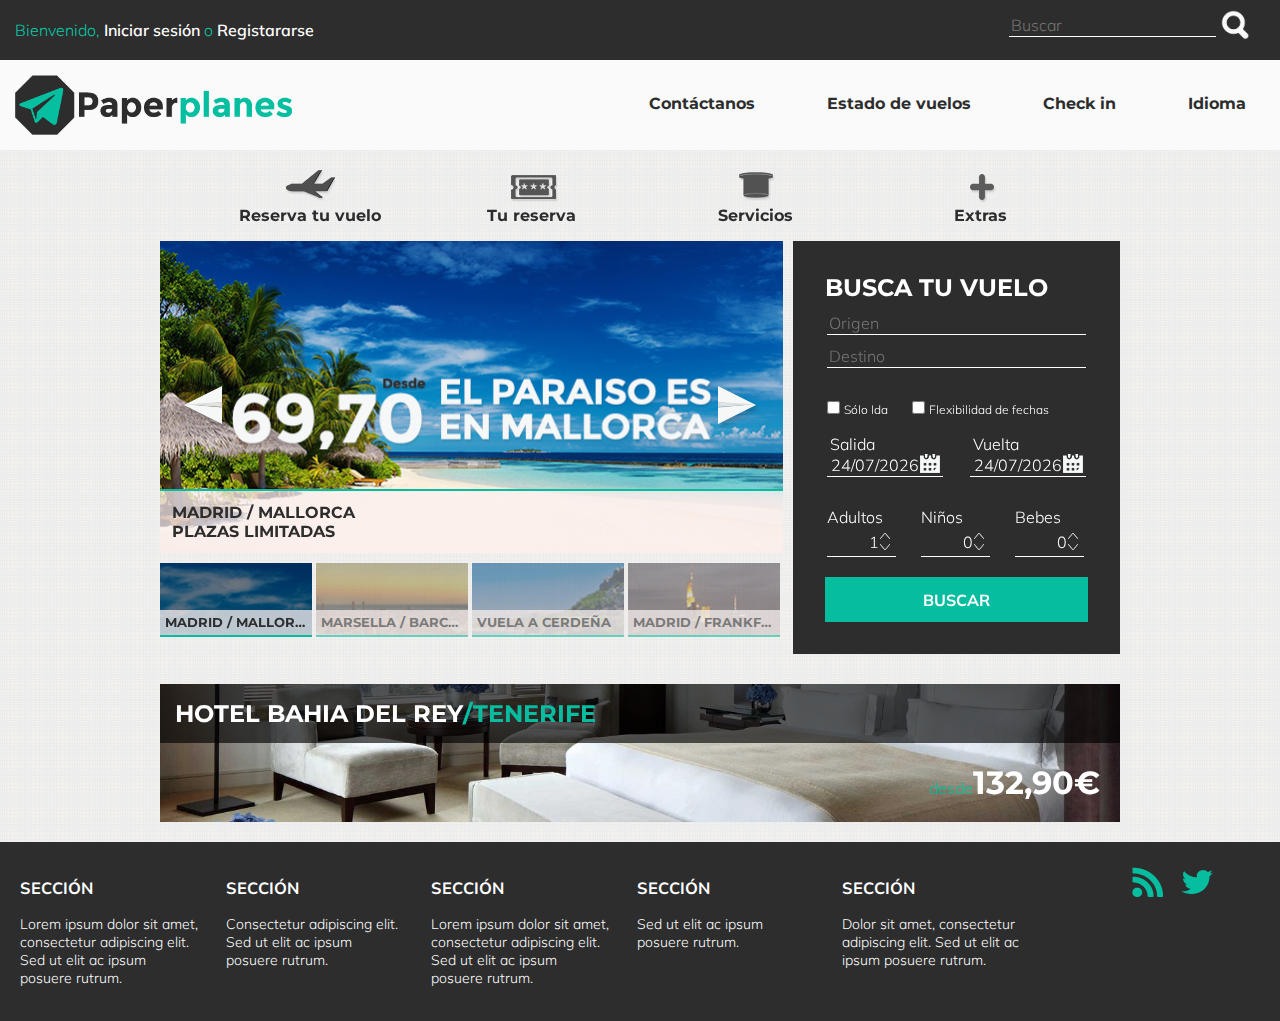
<file: index2.html>
<!DOCTYPE html>
<html>
	<head>
		<title>Ejercicio Wireframes</title>
		<meta charset="utf-8">
		<meta name="viewport" content="width=device-width, initial-scale=1.0, minimum-scale=1.0, maximum-scale=1.0, user-scalable=no">
		<link rel="stylesheet" href="css/slidebars.min.css">
		<link rel="stylesheet" href="css/pgwslider.min.css">
		<link rel="stylesheet" href="css/jquery-ui.min.css">
		<link rel="stylesheet" type="text/css" href="css/estilos.css">
		<link rel="stylesheet" type="text/css" href="css/normalize.css">
		<link href='http://fonts.googleapis.com/css?family=Montserrat:400,700' rel='stylesheet' type='text/css'>
		<link href='http://fonts.googleapis.com/css?family=Muli:300,400,300italic,400italic' rel='stylesheet' type='text/css'>
	</head>
	<body>
		<div>
			<div class="top-bar">
				<div class="login_registro">
					<a class="login_registro_trigger" style="display: none;"></a>
					<p>Bienvenido, <a href="#">Iniciar sesión</a> o <a href="#">Registararse</a></p>
				</div>
				<form class="buscador">
					<label style="display:none">Buscar</label>
					<input type="search" placeholder="Buscar">
					<input class="button" type="submit">
				</form>
			</div>
			<div class="nav-bar1">
				<h1>Logo</h1>
				<a class="sb-toggle-right"></a>
				<div id="menu" class="sb-slidebar sb-right sb-style-push">
					<ul class="menu-navbar1">
						<li>
							<a href="#">Contáctanos</a>
						</li>
						<li>
							<a href="#">Estado de vuelos</a>
						</li>
						<li>
							<a href="#">Check in</a>
						</li>
						<li>
							<a href="#">Idioma</a>
						</li>
					</ul>
					<ul class="nav-bar2-mobile" style="display: none;">
					<li>
						<a href="#">
							Reserva tu vuelo
						</a>
					</li>
					<li>
						<a href="#">
							Tu reserva
						</a>
					</li>
					<li>
						<a href="#">
							Servicios
						</a>
					</li>
					<li>
						<a href="#">
							Extras
						</a>
					</li>
				</ul>

				</div>
			</div>
			<div class="wrapper" id="sb-site">
				<ul class="nav-bar2">
					<li>
						<a href="#">
							<i class="ico-rtv"></i>
							Reserva tu vuelo
						</a>
					</li>
					<li>
						<a href="#">
							<i class="ico-reserva"></i>
							Tu reserva
						</a>
					</li>
					<li>
						<a href="#">
							<i class="ico-servicios"></i>
							Servicios
						</a>
					</li>
					<li>
						<a href="#">
							<i class="ico-extras"></i>
							Extras
						</a>
					</li>
				</ul>
				<section class="ofertas">
					<ul class="slider pgwSlider">
						<li><img src="imagenes/slider/mallorca_sm.jpg" alt="Madrid / Mallorca" data-description="Plazas limitadas" data-large-src="imagenes/slider/mallorca_lg.jpg"></li>
						</li>
						<li><img src="imagenes/slider/barcelona_sm.jpg" alt="Marsella / Barcelona" data-description="Plazas limitadas" data-large-src="imagenes/slider/barcelona_lg.jpg"></li>
						</li>
						<li><img src="imagenes/slider/cerdeña_sm.jpg" alt="Vuela a Cerdeña" data-description="Ofertas en hoteles" data-large-src="imagenes/slider/cerdeña_lg.jpg"></li>
						</li>
						<li><img src="imagenes/slider/frankfurt_sm.jpg" alt="Madrid / Frankfurt" data-description="Plazas limitadas" data-large-src="imagenes/slider/frankfurt_lg.jpg"></li>
						</li>
					</ul>
				</section>
				<section class="buscar">
					<h2>Busca tu vuelo</h2>
					<form class="buscador-vuelos" form action="" method="post" enctype="multipart/form-data">
						<fieldset class="origen-destino">
							<div class="origen">
								<label for="origen">Orígen</label>
								<input type="textarea" name="origen" placeholder="Origen">
							</div>
							<div class="destino">
								<label for="destino">Destino</label>
								<input type="textarea" name="destino" placeholder="Destino">
							</div>
						</fieldset>
						<br>
						<fieldset class="flex-fechas">
							<input type="checkbox" id="solo-ida" name="solo_ida" value="solo-ida">
				            <label for="solo-ida"><span>Sólo Ida</span></label>
				            <input type="checkbox" id="flexibilidad" name="flexibilidad de fechas" value="flexibilidad">
				            <label for="flexibilidad"><span>Flexibilidad de fechas</span></label>
						</fieldset>
						<fieldset class="fechas">
							<div class="salida">
				                <label for="salida">Salida</label>
				                <input id="salida" type="text" name="salida">
				            </div>
				            <div class="vuelta">
				                <label for="vuelta">Vuelta</label>
				                <input id="vuelta" type="text" name="vuelta">
				            </div>
						</fieldset>
						<br>
						<fieldset class="n_pasajeros">
							<div class="adultos">
								<label for="n_adultos">Adultos</label>
								<select name="n_adultos">
									<option value="0">0</option>
									<option value="1" selected>1</option>
									<option value="2">2</option>
									<option value="3">3</option>
									<option value="4">4</option>
									<option value="mas">más...</option>
								</select>
							</div>
							<div class="ninos">
								<label for="n_niños">Niños</label>
								<select name="n_niños">
									<option value="0" selected>0</option>
									<option value="1">1</option>
									<option value="2">2</option>
									<option value="3">3</option>
									<option value="4">4</option>
									<option value="mas">más...</option>
								</select>
							</div>
							<div class="bebes">
								<label for="n_bebes">Bebes</label>	
								<select name="bebes">
									<option value="0" selected>0</option>
									<option value="1">1</option>
									<option value="2">2</option>
									<option value="3">3</option>
									<option value="4">4</option>
									<option value="mas">más...</option>
								</select>
							</div>
						</fieldset>
						<br>
						<input class="button-default" type="submit" value="Buscar">
					</form>
				</section>
				<div class="banner">
					<div class="oferta">	
						<h2>Hotel Bahia del Rey<span>/Tenerife</span></h2>
						<p>desde<span>132,90€</span></p>
					</div>
					<div class="cta-oferta hidden">
						<button class="button-default">Descubre el vip club</button>
						<p>Consigue los mejores precios en VUELO + HOTEL</p>
					</div>

				</div>
			</div>
			<footer>
				<ul>
					<li>
						<h3>Sección</h3>
						<p>Lorem ipsum dolor sit amet, consectetur adipiscing elit. Sed ut elit ac ipsum posuere rutrum.</p>
					</li>
					<li>
						<h3>Sección</h3>
						<p>Consectetur adipiscing elit. Sed ut elit ac ipsum posuere rutrum.</p>
					</li>
					<li>
						<h3>Sección</h3>
						<p>Lorem ipsum dolor sit amet, consectetur adipiscing elit. Sed ut elit ac ipsum posuere rutrum.</p>
					</li>
					<li>
						<h3>Sección</h3>
						<p>Sed ut elit ac ipsum posuere rutrum.</p>
					</li>
					<li>
						<h3>Sección</h3>
						<p>Dolor sit amet, consectetur adipiscing elit. Sed ut elit ac ipsum posuere rutrum.</p>
					</li>
					<li class="redes">
						<a class="ico-twitter" href="#"></a>
						<a class="ico-rss" href="#"></a>
					</li>
				</ul>
			</footer>
		</div>
	<script src="http://ajax.googleapis.com/ajax/libs/jquery/1.10.2/jquery.min.js"></script>
	<script>
	  (function($) {
	    $(document).ready(function() {
	      $.slidebars();
	    });
	  }) (jQuery);
	</script>
	<script src="js/Slidebars-0.10.2/slidebars.min.js"></script>
	<script src="js/PgwSlider-master/pgwslider.min.js"></script>
	<script src="js/jquery-ui-1.11.2/jquery-ui.min.js"></script>
	<script src="js/functions.js"></script>
	</body>
</html>
</file>
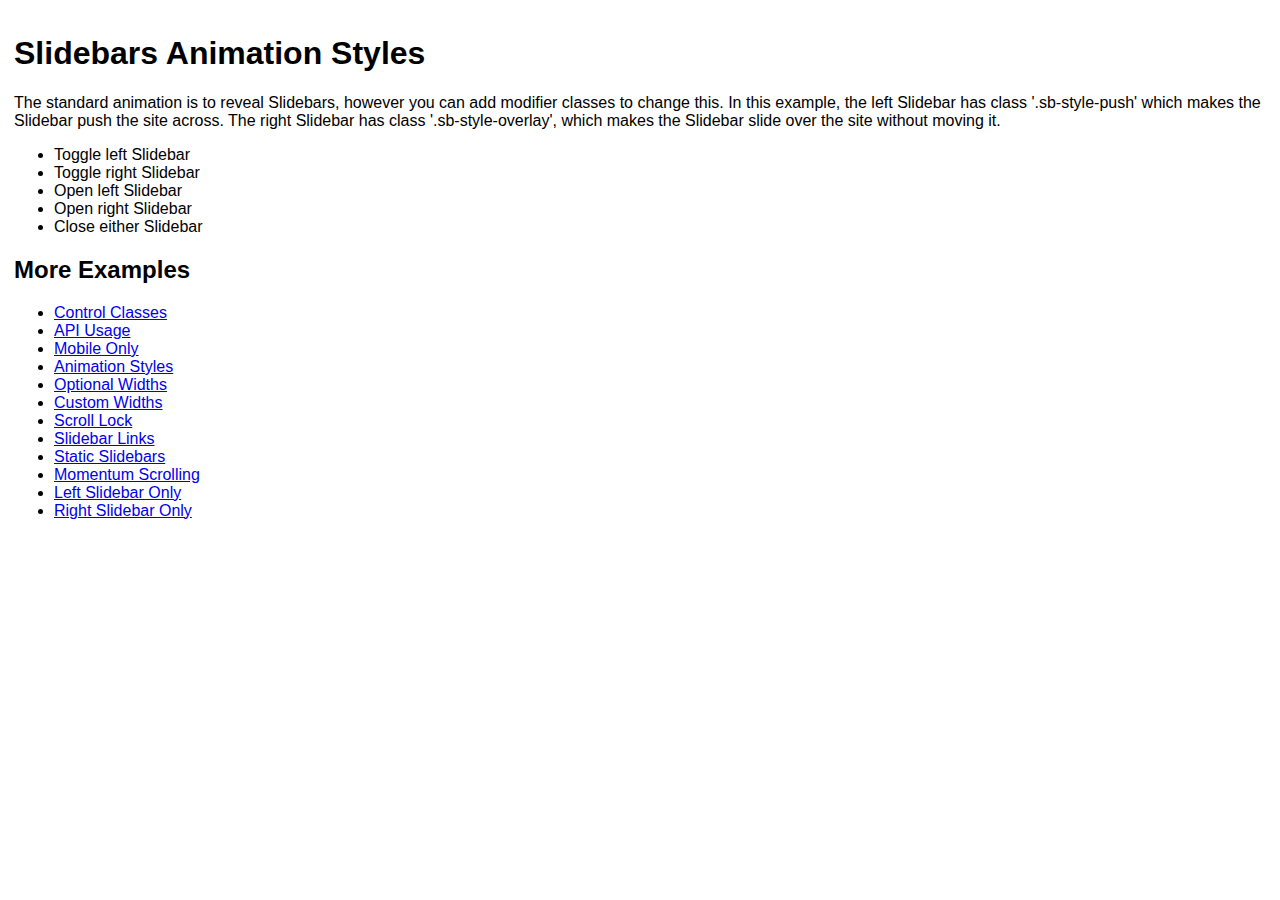
<file: js/Slidebars-0.10.2/examples/animation-styles.html>
<!doctype html>
<html>
	<head>
		<title>Slidebars Animation Styles</title>
		<meta name="viewport" content="width=device-width, initial-scale=1.0, minimum-scale=1.0, maximum-scale=1.0, user-scalable=no">
		
		<!-- Slidebars CSS -->
		<link rel="stylesheet" href="slidebars/slidebars.css">
		
		<!-- Example Styles -->
		<link rel="stylesheet" href="example-styles.css">
	</head>
	
	<body>	
		<div id="sb-site">
			<h1>Slidebars Animation Styles</h1>
			<p>The standard animation is to reveal Slidebars, however you can add modifier classes to change this. In this example, the left Slidebar has class '.sb-style-push' which makes the Slidebar push the site across. The right Slidebar has class '.sb-style-overlay', which makes the Slidebar slide over the site without moving it.</p>
			<ul>
				<li class="sb-toggle-left">Toggle left Slidebar</li>
				<li class="sb-toggle-right">Toggle right Slidebar</li>
				<li class="sb-open-left">Open left Slidebar</li>
				<li class="sb-open-right">Open right Slidebar</li>
				<li class="sb-close">Close either Slidebar</li>
			</ul>
			
			<h2>More Examples</h2>
			<ul>
				<li><a href="control-classes.html">Control Classes</a></li>
				<li><a href="api-usage.html">API Usage</a></li>
				<li><a href="mobile-only.html">Mobile Only</a></li>
				<li><a href="animation-styles.html">Animation Styles</a></li>
				<li><a href="optional-widths.html">Optional Widths</a></li>
				<li><a href="custom-widths.html">Custom Widths</a></li>
				<li><a href="scroll-lock.html">Scroll Lock</a></li>
				<li><a href="slidebar-links.html">Slidebar Links</a></li>
				<li><a href="static-slidebars.html">Static Slidebars</a></li>
				<li><a href="momentum-scrolling.html">Momentum Scrolling</a></li>
				<li><a href="left-slidebar-only.html">Left Slidebar Only</a></li>
				<li><a href="right-slidebar-only.html">Right Slidebar Only</a></li>
			</ul>
		</div>
		
		<div class="sb-slidebar sb-left sb-style-push">
			<!-- Your left Slidebar content. -->
			<p>Just a line of text to demonstrate the push effect.</p>
		</div>
		
		<div class="sb-slidebar sb-right sb-style-overlay">
			<!-- Your right Slidebar content. -->
			<p>Just a line of text to demonstrate the overlay effect.</p>
		</div>
				
		<!-- jQuery -->
		<script src="http://ajax.googleapis.com/ajax/libs/jquery/1.10.2/jquery.min.js"></script>
		
		<!-- Slidebars -->
		<script src="slidebars/slidebars.js"></script>
		<script>
			(function($) {
				$(document).ready(function() {
					$.slidebars();
				});
			}) (jQuery);
		</script>
	</body>
</html>
</file>
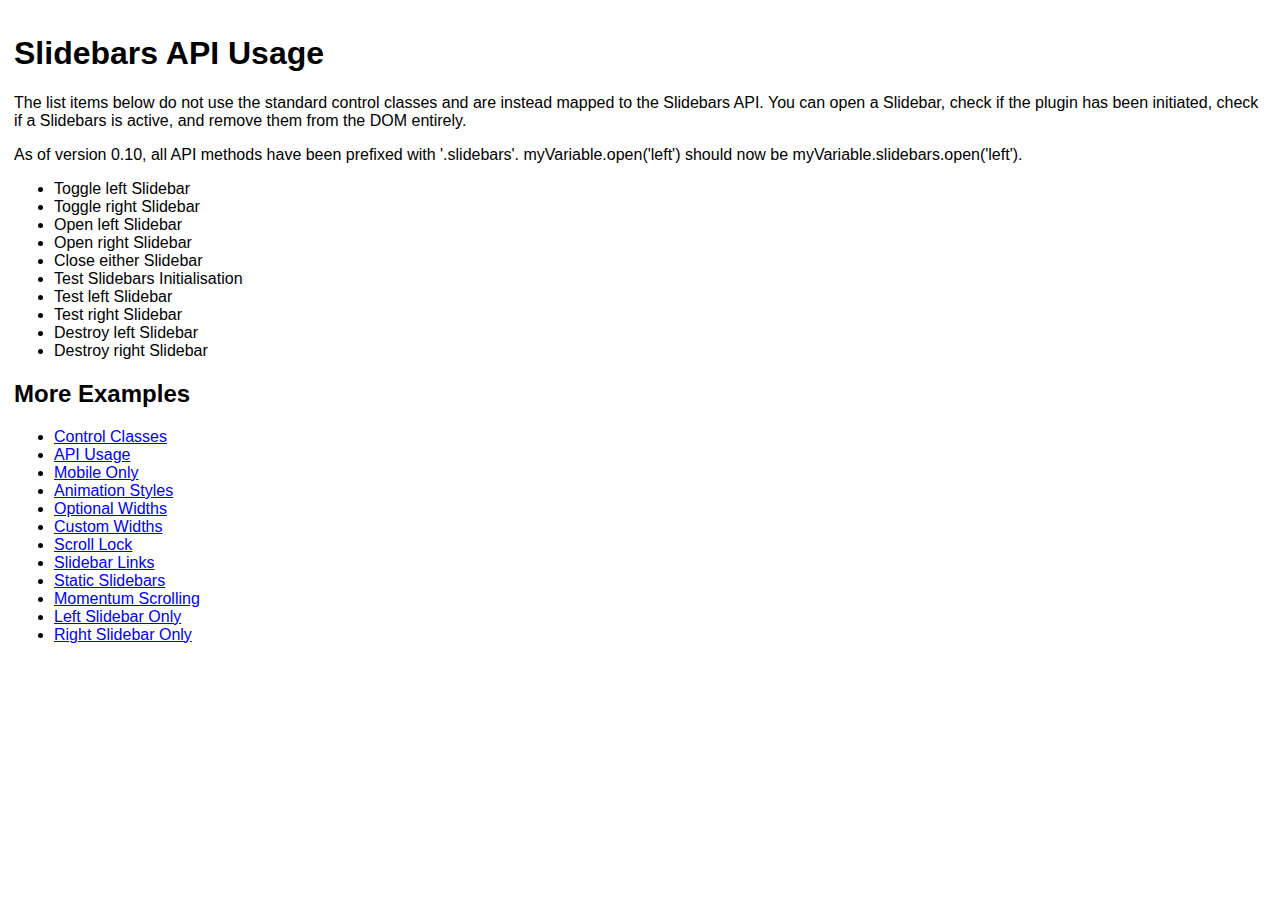
<file: js/Slidebars-0.10.2/examples/api-usage.html>
<!doctype html>
<html>
	<head>
		<title>Slidebars API Usage</title>
		<meta name="viewport" content="width=device-width, initial-scale=1.0, minimum-scale=1.0, maximum-scale=1.0, user-scalable=no">
		
		<!-- Slidebars CSS -->
		<link rel="stylesheet" href="slidebars/slidebars.css">
		
		<!-- Example Styles -->
		<link rel="stylesheet" href="example-styles.css">
	</head>
	
	<body>	
		<div id="sb-site">
			<h1>Slidebars API Usage</h1>
			<p>The list items below do not use the standard control classes and are instead mapped to the Slidebars API. You can open a Slidebar, check if the plugin  has been initiated, check if a Slidebars is active, and remove them from the DOM entirely.</p>
			<p>As of version 0.10, all API methods have been prefixed with '.slidebars'. myVariable.open('left') should now be myVariable.slidebars.open('left').</p>
			<ul>
				<li class="toggle-left">Toggle left Slidebar</li>
				<li class="toggle-right">Toggle right Slidebar</li>
				<li class="open-left">Open left Slidebar</li>
				<li class="open-right">Open right Slidebar</li>
				<li class="close">Close either Slidebar</li>
				<li class="test-slidebars-init">Test Slidebars Initialisation</li>
				<li class="test-left-slidebar">Test left Slidebar</li>
				<li class="test-right-slidebar">Test right Slidebar</li>
				<li class="destroy-left-slidebar">Destroy left Slidebar</li>
				<li class="destroy-right-slidebar">Destroy right Slidebar</li>
			</ul>
			
			<h2>More Examples</h2>
			<ul>
				<li><a href="control-classes.html">Control Classes</a></li>
				<li><a href="api-usage.html">API Usage</a></li>
				<li><a href="mobile-only.html">Mobile Only</a></li>
				<li><a href="animation-styles.html">Animation Styles</a></li>
				<li><a href="optional-widths.html">Optional Widths</a></li>
				<li><a href="custom-widths.html">Custom Widths</a></li>
				<li><a href="scroll-lock.html">Scroll Lock</a></li>
				<li><a href="slidebar-links.html">Slidebar Links</a></li>
				<li><a href="static-slidebars.html">Static Slidebars</a></li>
				<li><a href="momentum-scrolling.html">Momentum Scrolling</a></li>
				<li><a href="left-slidebar-only.html">Left Slidebar Only</a></li>
				<li><a href="right-slidebar-only.html">Right Slidebar Only</a></li>
			</ul>
		</div>
		
		<div class="sb-slidebar sb-left">
			<!-- Your left Slidebar content. -->
		</div>
		
		<div class="sb-slidebar sb-right">
			<!-- Your right Slidebar content. -->
		</div>
				
		<!-- jQuery -->
		<script src="http://ajax.googleapis.com/ajax/libs/jquery/1.10.2/jquery.min.js"></script>
		
		<!-- Slidebars -->
		<script src="slidebars/slidebars.js"></script>
		<script>
			(function($) {
				$(document).ready(function() {
					var mySlidebars = new $.slidebars(); // Create new instance of Slidebars
					
					// Event handler
					function eventHandler(e) {
						e.stopPropagation();
						e.preventDefault();
					}
					
					// Toggle methods
					$('.toggle-left').on('click', function(e) {
						eventHandler(e);
						mySlidebars.slidebars.toggle('left');
					});
					
					$('.toggle-right').on('click', function(e) {
						eventHandler(e);
						mySlidebars.slidebars.toggle('right');
					});
					
					// Open methods
					$('.open-left').on('click', function(e) {
						eventHandler(e);
						mySlidebars.slidebars.open('left');
					});
					
					$('.open-right').on('click', function(e) {
						eventHandler(e);
						mySlidebars.slidebars.open('right');
					});
					
					// Close
					$('.close').on('click', function(e) {
						eventHandler(e);
						mySlidebars.slidebars.close();
					});
					
					// Test initialisation
					$('.test-slidebars-init').on('click', function(e) {
						eventHandler(e);
						if (mySlidebars.slidebars.init) { // Check if Slidebars has been initiated.
							alert('Slidebars has been initialised.');
						} else {
							alert('Slidebars has not been initialised.');
						}
					});
					
					// Test Slidebar active states
					$('.test-left-slidebar').on('click', function(e) {
						eventHandler(e);
						if (mySlidebars.slidebars.active('left')) { // Check if left Slidebar is active.
							alert('Left Slidebar is open.');
						} else {
							alert('Left Slidebar is closed.');
						}
					});
					
					$('.test-right-slidebar').on('click', function(e) {
						eventHandler(e);
						if (mySlidebars.slidebars.active('right')) { // Check if right Slidebar is active.
							alert('Right Slidebar is open.');
						} else {
							alert('Right Slidebar is closed.');
						}
					});
					
					// Destroy Slidebars
					$('.destroy-left-slidebar').on('click', function() {
						mySlidebars.slidebars.destroy('left');
						alert('Boom!');
					});
					
					$('.destroy-right-slidebar').on('click', function() {
						mySlidebars.slidebars.destroy('right');
						alert('Boom!');
					});
				});
			}) (jQuery);
		</script>
	</body>
</html>
</file>
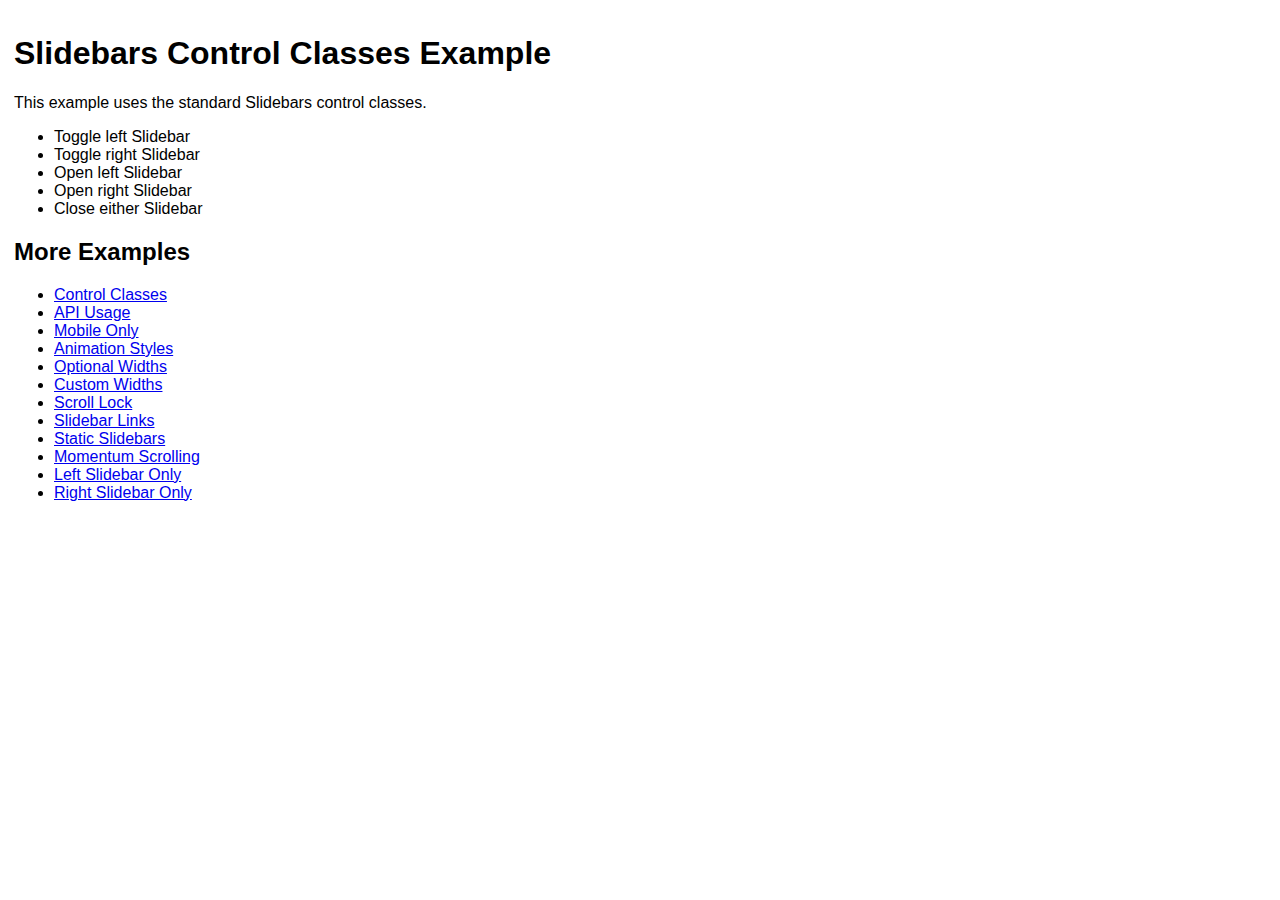
<file: js/Slidebars-0.10.2/examples/control-classes.html>
<!doctype html>
<html>
	<head>
		<title>Slidebars Control Classes Example</title>
		<meta name="viewport" content="width=device-width, initial-scale=1.0, minimum-scale=1.0, maximum-scale=1.0, user-scalable=no">
		
		<!-- Slidebars CSS -->
		<link rel="stylesheet" href="slidebars/slidebars.css">
		
		<!-- Example Styles -->
		<link rel="stylesheet" href="example-styles.css">
	</head>
	
	<body>	
		<div id="sb-site">
			<h1>Slidebars Control Classes Example</h1>
			<p>This example uses the standard Slidebars control classes.</p>
			<ul>
				<li class="sb-toggle-left">Toggle left Slidebar</li>
				<li class="sb-toggle-right">Toggle right Slidebar</li>
				<li class="sb-open-left">Open left Slidebar</li>
				<li class="sb-open-right">Open right Slidebar</li>
				<li class="sb-close">Close either Slidebar</li>
			</ul>
			
			<h2>More Examples</h2>
			<ul>
				<li><a href="control-classes.html">Control Classes</a></li>
				<li><a href="api-usage.html">API Usage</a></li>
				<li><a href="mobile-only.html">Mobile Only</a></li>
				<li><a href="animation-styles.html">Animation Styles</a></li>
				<li><a href="optional-widths.html">Optional Widths</a></li>
				<li><a href="custom-widths.html">Custom Widths</a></li>
				<li><a href="scroll-lock.html">Scroll Lock</a></li>
				<li><a href="slidebar-links.html">Slidebar Links</a></li>
				<li><a href="static-slidebars.html">Static Slidebars</a></li>
				<li><a href="momentum-scrolling.html">Momentum Scrolling</a></li>
				<li><a href="left-slidebar-only.html">Left Slidebar Only</a></li>
				<li><a href="right-slidebar-only.html">Right Slidebar Only</a></li>
			</ul>
		</div>
		
		<div class="sb-slidebar sb-left">
			<!-- Your left Slidebar content. -->
		</div>
		
		<div class="sb-slidebar sb-right">
			<!-- Your right Slidebar content. -->
		</div>
				
		<!-- jQuery -->
		<script src="http://ajax.googleapis.com/ajax/libs/jquery/1.10.2/jquery.min.js"></script>
		
		<!-- Slidebars -->
		<script src="slidebars/slidebars.js"></script>
		<script>
			(function($) {
				$(document).ready(function() {
					$.slidebars();
				});
			}) (jQuery);
		</script>
	</body>
</html>
</file>
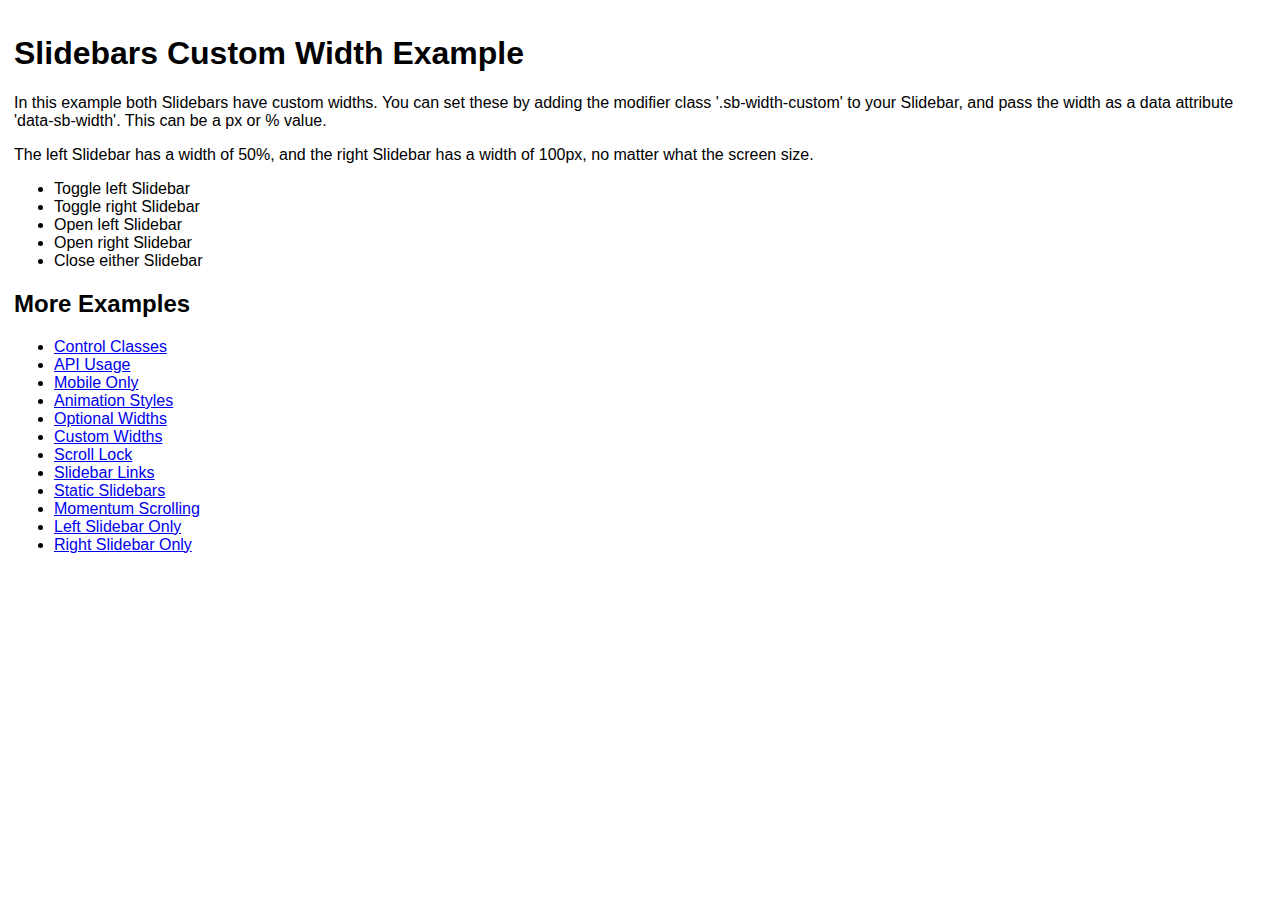
<file: js/Slidebars-0.10.2/examples/custom-widths.html>
<!doctype html>
<html>
	<head>
		<title>Slidebars Custom Width Example</title>
		<meta name="viewport" content="width=device-width, initial-scale=1.0, minimum-scale=1.0, maximum-scale=1.0, user-scalable=no">
		
		<!-- Slidebars CSS -->
		<link rel="stylesheet" href="slidebars/slidebars.css">
		
		<!-- Example Styles -->
		<link rel="stylesheet" href="example-styles.css">
	</head>
	
	<body>	
		<div id="sb-site">
			<h1>Slidebars Custom Width Example</h1>
			<p>In this example both Slidebars have custom widths. You can set these by adding the modifier class '.sb-width-custom' to your Slidebar, and pass the width as a data attribute 'data-sb-width'. This can be a px or % value.</p>
			<p>The left Slidebar has a width of 50%, and the right Slidebar has a width of 100px, no matter what the screen size.</p> 
			<ul>
				<li class="sb-toggle-left">Toggle left Slidebar</li>
				<li class="sb-toggle-right">Toggle right Slidebar</li>
				<li class="sb-open-left">Open left Slidebar</li>
				<li class="sb-open-right">Open right Slidebar</li>
				<li class="sb-close">Close either Slidebar</li>
			</ul>
			
			<h2>More Examples</h2>
			<ul>
				<li><a href="control-classes.html">Control Classes</a></li>
				<li><a href="api-usage.html">API Usage</a></li>
				<li><a href="mobile-only.html">Mobile Only</a></li>
				<li><a href="animation-styles.html">Animation Styles</a></li>
				<li><a href="optional-widths.html">Optional Widths</a></li>
				<li><a href="custom-widths.html">Custom Widths</a></li>
				<li><a href="scroll-lock.html">Scroll Lock</a></li>
				<li><a href="slidebar-links.html">Slidebar Links</a></li>
				<li><a href="static-slidebars.html">Static Slidebars</a></li>
				<li><a href="momentum-scrolling.html">Momentum Scrolling</a></li>
				<li><a href="left-slidebar-only.html">Left Slidebar Only</a></li>
				<li><a href="right-slidebar-only.html">Right Slidebar Only</a></li>
			</ul>
		</div>
		
		<div class="sb-slidebar sb-left sb-width-custom" data-sb-width="50%">
			<!-- Your left Slidebar content. -->
		</div>
		
		<div class="sb-slidebar sb-right sb-width-custom" data-sb-width="100px">
			<!-- Your right Slidebar content. -->
		</div>
				
		<!-- jQuery -->
		<script src="http://ajax.googleapis.com/ajax/libs/jquery/1.10.2/jquery.min.js"></script>
		
		<!-- Slidebars -->
		<script src="slidebars/slidebars.js"></script>
		<script>
			(function($) {
				$(document).ready(function() {
					$.slidebars();
				});
			}) (jQuery);
		</script>
	</body>
</html>
</file>
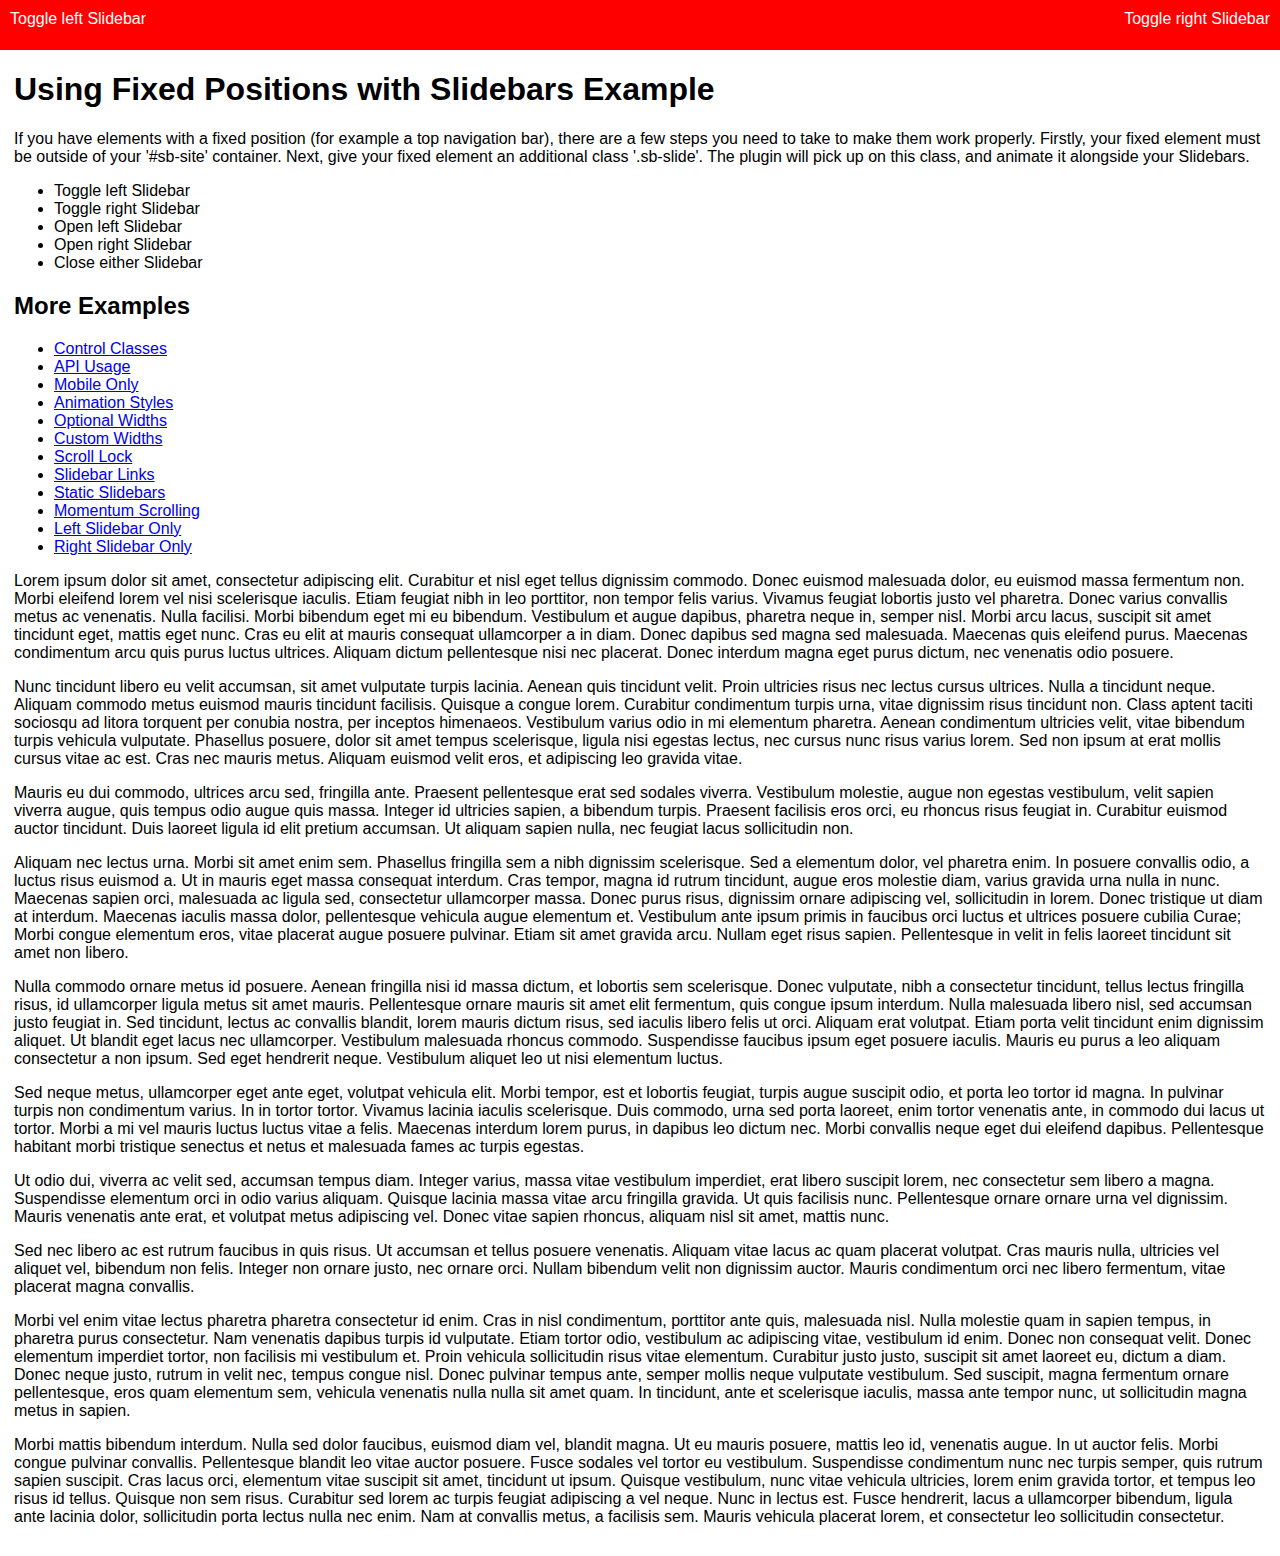
<file: js/Slidebars-0.10.2/examples/fixed-positions.html>
<!doctype html>
<html>
	<head>
		<title>Using Fixed Positions with Slidebars Example</title>
		<meta name="viewport" content="width=device-width, initial-scale=1.0, minimum-scale=1.0, maximum-scale=1.0, user-scalable=no">
		
		<!-- Slidebars CSS -->
		<link rel="stylesheet" href="slidebars/slidebars.css">
		
		<!-- Example Styles -->
		<link rel="stylesheet" href="example-styles.css">
	</head>
	
	<body>
		<div id="fixed-top" class="sb-slide">
			<span class="sb-toggle-left">Toggle left Slidebar</span>
			<span class="sb-toggle-right">Toggle right Slidebar</span>
		</div>
		
		<div id="sb-site" class="top-padding">
			<h1>Using Fixed Positions with Slidebars Example</h1>
			<p>If you have elements with a fixed position (for example a top navigation bar), there are a few steps you need to take to make them work properly. Firstly, your fixed element must be outside of your '#sb-site' container. Next, give your fixed element an additional class '.sb-slide'. The plugin will pick up on this class, and animate it alongside your Slidebars.</p>
			<ul>
				<li class="sb-toggle-left">Toggle left Slidebar</li>
				<li class="sb-toggle-right">Toggle right Slidebar</li>
				<li class="sb-open-left">Open left Slidebar</li>
				<li class="sb-open-right">Open right Slidebar</li>
				<li class="sb-close">Close either Slidebar</li>
			</ul>
			
			<h2>More Examples</h2>
			<ul>
				<li><a href="control-classes.html">Control Classes</a></li>
				<li><a href="api-usage.html">API Usage</a></li>
				<li><a href="mobile-only.html">Mobile Only</a></li>
				<li><a href="animation-styles.html">Animation Styles</a></li>
				<li><a href="optional-widths.html">Optional Widths</a></li>
				<li><a href="custom-widths.html">Custom Widths</a></li>
				<li><a href="scroll-lock.html">Scroll Lock</a></li>
				<li><a href="slidebar-links.html">Slidebar Links</a></li>
				<li><a href="static-slidebars.html">Static Slidebars</a></li>
				<li><a href="momentum-scrolling.html">Momentum Scrolling</a></li>
				<li><a href="left-slidebar-only.html">Left Slidebar Only</a></li>
				<li><a href="right-slidebar-only.html">Right Slidebar Only</a></li>
			</ul>
			
			<p>Lorem ipsum dolor sit amet, consectetur adipiscing elit. Curabitur et nisl eget tellus dignissim commodo. Donec euismod malesuada dolor, eu euismod massa fermentum non. Morbi eleifend lorem vel nisi scelerisque iaculis. Etiam feugiat nibh in leo porttitor, non tempor felis varius. Vivamus feugiat lobortis justo vel pharetra. Donec varius convallis metus ac venenatis. Nulla facilisi. Morbi bibendum eget mi eu bibendum. Vestibulum et augue dapibus, pharetra neque in, semper nisl. Morbi arcu lacus, suscipit sit amet tincidunt eget, mattis eget nunc. Cras eu elit at mauris consequat ullamcorper a in diam. Donec dapibus sed magna sed malesuada. Maecenas quis eleifend purus. Maecenas condimentum arcu quis purus luctus ultrices. Aliquam dictum pellentesque nisi nec placerat. Donec interdum magna eget purus dictum, nec venenatis odio posuere.</p>
			
			<p>Nunc tincidunt libero eu velit accumsan, sit amet vulputate turpis lacinia. Aenean quis tincidunt velit. Proin ultricies risus nec lectus cursus ultrices. Nulla a tincidunt neque. Aliquam commodo metus euismod mauris tincidunt facilisis. Quisque a congue lorem. Curabitur condimentum turpis urna, vitae dignissim risus tincidunt non. Class aptent taciti sociosqu ad litora torquent per conubia nostra, per inceptos himenaeos. Vestibulum varius odio in mi elementum pharetra. Aenean condimentum ultricies velit, vitae bibendum turpis vehicula vulputate. Phasellus posuere, dolor sit amet tempus scelerisque, ligula nisi egestas lectus, nec cursus nunc risus varius lorem. Sed non ipsum at erat mollis cursus vitae ac est. Cras nec mauris metus. Aliquam euismod velit eros, et adipiscing leo gravida vitae.</p>
			
			<p>Mauris eu dui commodo, ultrices arcu sed, fringilla ante. Praesent pellentesque erat sed sodales viverra. Vestibulum molestie, augue non egestas vestibulum, velit sapien viverra augue, quis tempus odio augue quis massa. Integer id ultricies sapien, a bibendum turpis. Praesent facilisis eros orci, eu rhoncus risus feugiat in. Curabitur euismod auctor tincidunt. Duis laoreet ligula id elit pretium accumsan. Ut aliquam sapien nulla, nec feugiat lacus sollicitudin non.</p>
			
			<p>Aliquam nec lectus urna. Morbi sit amet enim sem. Phasellus fringilla sem a nibh dignissim scelerisque. Sed a elementum dolor, vel pharetra enim. In posuere convallis odio, a luctus risus euismod a. Ut in mauris eget massa consequat interdum. Cras tempor, magna id rutrum tincidunt, augue eros molestie diam, varius gravida urna nulla in nunc. Maecenas sapien orci, malesuada ac ligula sed, consectetur ullamcorper massa. Donec purus risus, dignissim ornare adipiscing vel, sollicitudin in lorem. Donec tristique ut diam at interdum. Maecenas iaculis massa dolor, pellentesque vehicula augue elementum et. Vestibulum ante ipsum primis in faucibus orci luctus et ultrices posuere cubilia Curae; Morbi congue elementum eros, vitae placerat augue posuere pulvinar. Etiam sit amet gravida arcu. Nullam eget risus sapien. Pellentesque in velit in felis laoreet tincidunt sit amet non libero.</p>
			
			<p>Nulla commodo ornare metus id posuere. Aenean fringilla nisi id massa dictum, et lobortis sem scelerisque. Donec vulputate, nibh a consectetur tincidunt, tellus lectus fringilla risus, id ullamcorper ligula metus sit amet mauris. Pellentesque ornare mauris sit amet elit fermentum, quis congue ipsum interdum. Nulla malesuada libero nisl, sed accumsan justo feugiat in. Sed tincidunt, lectus ac convallis blandit, lorem mauris dictum risus, sed iaculis libero felis ut orci. Aliquam erat volutpat. Etiam porta velit tincidunt enim dignissim aliquet. Ut blandit eget lacus nec ullamcorper. Vestibulum malesuada rhoncus commodo. Suspendisse faucibus ipsum eget posuere iaculis. Mauris eu purus a leo aliquam consectetur a non ipsum. Sed eget hendrerit neque. Vestibulum aliquet leo ut nisi elementum luctus.</p>
			
			<p>Sed neque metus, ullamcorper eget ante eget, volutpat vehicula elit. Morbi tempor, est et lobortis feugiat, turpis augue suscipit odio, et porta leo tortor id magna. In pulvinar turpis non condimentum varius. In in tortor tortor. Vivamus lacinia iaculis scelerisque. Duis commodo, urna sed porta laoreet, enim tortor venenatis ante, in commodo dui lacus ut tortor. Morbi a mi vel mauris luctus luctus vitae a felis. Maecenas interdum lorem purus, in dapibus leo dictum nec. Morbi convallis neque eget dui eleifend dapibus. Pellentesque habitant morbi tristique senectus et netus et malesuada fames ac turpis egestas.</p>
			
			<p>Ut odio dui, viverra ac velit sed, accumsan tempus diam. Integer varius, massa vitae vestibulum imperdiet, erat libero suscipit lorem, nec consectetur sem libero a magna. Suspendisse elementum orci in odio varius aliquam. Quisque lacinia massa vitae arcu fringilla gravida. Ut quis facilisis nunc. Pellentesque ornare ornare urna vel dignissim. Mauris venenatis ante erat, et volutpat metus adipiscing vel. Donec vitae sapien rhoncus, aliquam nisl sit amet, mattis nunc.</p>
			
			<p>Sed nec libero ac est rutrum faucibus in quis risus. Ut accumsan et tellus posuere venenatis. Aliquam vitae lacus ac quam placerat volutpat. Cras mauris nulla, ultricies vel aliquet vel, bibendum non felis. Integer non ornare justo, nec ornare orci. Nullam bibendum velit non dignissim auctor. Mauris condimentum orci nec libero fermentum, vitae placerat magna convallis.</p>
			
			<p>Morbi vel enim vitae lectus pharetra pharetra consectetur id enim. Cras in nisl condimentum, porttitor ante quis, malesuada nisl. Nulla molestie quam in sapien tempus, in pharetra purus consectetur. Nam venenatis dapibus turpis id vulputate. Etiam tortor odio, vestibulum ac adipiscing vitae, vestibulum id enim. Donec non consequat velit. Donec elementum imperdiet tortor, non facilisis mi vestibulum et. Proin vehicula sollicitudin risus vitae elementum. Curabitur justo justo, suscipit sit amet laoreet eu, dictum a diam. Donec neque justo, rutrum in velit nec, tempus congue nisl. Donec pulvinar tempus ante, semper mollis neque vulputate vestibulum. Sed suscipit, magna fermentum ornare pellentesque, eros quam elementum sem, vehicula venenatis nulla nulla sit amet quam. In tincidunt, ante et scelerisque iaculis, massa ante tempor nunc, ut sollicitudin magna metus in sapien.</p>
			
			<p>Morbi mattis bibendum interdum. Nulla sed dolor faucibus, euismod diam vel, blandit magna. Ut eu mauris posuere, mattis leo id, venenatis augue. In ut auctor felis. Morbi congue pulvinar convallis. Pellentesque blandit leo vitae auctor posuere. Fusce sodales vel tortor eu vestibulum. Suspendisse condimentum nunc nec turpis semper, quis rutrum sapien suscipit. Cras lacus orci, elementum vitae suscipit sit amet, tincidunt ut ipsum. Quisque vestibulum, nunc vitae vehicula ultricies, lorem enim gravida tortor, et tempus leo risus id tellus. Quisque non sem risus. Curabitur sed lorem ac turpis feugiat adipiscing a vel neque. Nunc in lectus est. Fusce hendrerit, lacus a ullamcorper bibendum, ligula ante lacinia dolor, sollicitudin porta lectus nulla nec enim. Nam at convallis metus, a facilisis sem. Mauris vehicula placerat lorem, et consectetur leo sollicitudin consectetur.</p> 
		</div>
		
		<div class="sb-slidebar sb-left">
			<p>Lorem ipsum dolor sit amet, consectetur adipiscing elit. Vestibulum vitae lorem eleifend, ultricies nisi tempor, dapibus dui. Ut iaculis adipiscing mi, at lacinia augue pulvinar in. Pellentesque et nunc a libero cursus posuere. Fusce semper metus id nunc laoreet vulputate. Maecenas sit amet augue ornare, tempus augue eget, scelerisque arcu. Pellentesque habitant morbi tristique senectus et netus et malesuada fames ac turpis egestas. Donec quis diam ac est ultricies vestibulum. Aenean nec rhoncus lorem. Nam velit elit, mollis in blandit vel, pellentesque id augue. In hac habitasse platea dictumst. Nunc placerat est eget vulputate tristique. Sed turpis libero, aliquam at dolor eu, consectetur tincidunt est. Nulla vel semper dui, porttitor gravida lacus. Mauris lacinia pharetra tincidunt. Nunc varius mattis molestie.</p>
			
			<p>Sed quis velit leo. Vestibulum ante ipsum primis in faucibus orci luctus et ultrices posuere cubilia Curae; Nam malesuada lobortis commodo. Maecenas egestas augue diam, eget semper massa sodales nec. Nunc fermentum suscipit augue, at sagittis mauris. Vestibulum in turpis elementum, facilisis ipsum vitae, fermentum erat. Integer sodales at dolor vitae porttitor. Pellentesque tempus in eros eu elementum. Phasellus molestie, ligula et elementum feugiat, libero purus mollis metus, quis semper tellus velit ut risus. Nullam adipiscing erat ac tortor rutrum, eu laoreet libero sollicitudin. Nunc auctor et sem quis fringilla. In erat lacus, rutrum in erat id, lacinia cursus velit. Pellentesque consequat sit amet justo non aliquet. Donec ligula eros, convallis sit amet vehicula et, dignissim id velit.</p>
			
			<p>Suspendisse sodales ornare dui sed tincidunt. Praesent bibendum nisl ac neque posuere ultrices. Sed ac nisl id augue lobortis venenatis. Morbi eros urna, sollicitudin tristique justo ac, sodales feugiat sem. Donec auctor placerat leo, quis auctor lorem laoreet vel. Lorem ipsum dolor sit amet, consectetur adipiscing elit. Curabitur viverra nulla ac fringilla dictum. Maecenas sed dapibus arcu. Morbi nec feugiat tellus. Donec rutrum, tellus vitae sollicitudin tincidunt, ligula elit feugiat ligula, eget sollicitudin libero felis vel augue. Duis et massa fringilla, vehicula arcu sed, ultricies ligula. Praesent porttitor gravida posuere.</p>
		</div>
		
		<div class="sb-slidebar sb-right">
			<p>Lorem ipsum dolor sit amet, consectetur adipiscing elit. Vestibulum vitae lorem eleifend, ultricies nisi tempor, dapibus dui. Ut iaculis adipiscing mi, at lacinia augue pulvinar in. Pellentesque et nunc a libero cursus posuere. Fusce semper metus id nunc laoreet vulputate. Maecenas sit amet augue ornare, tempus augue eget, scelerisque arcu. Pellentesque habitant morbi tristique senectus et netus et malesuada fames ac turpis egestas. Donec quis diam ac est ultricies vestibulum. Aenean nec rhoncus lorem. Nam velit elit, mollis in blandit vel, pellentesque id augue. In hac habitasse platea dictumst. Nunc placerat est eget vulputate tristique. Sed turpis libero, aliquam at dolor eu, consectetur tincidunt est. Nulla vel semper dui, porttitor gravida lacus. Mauris lacinia pharetra tincidunt. Nunc varius mattis molestie.</p>
			
			<p>Sed quis velit leo. Vestibulum ante ipsum primis in faucibus orci luctus et ultrices posuere cubilia Curae; Nam malesuada lobortis commodo. Maecenas egestas augue diam, eget semper massa sodales nec. Nunc fermentum suscipit augue, at sagittis mauris. Vestibulum in turpis elementum, facilisis ipsum vitae, fermentum erat. Integer sodales at dolor vitae porttitor. Pellentesque tempus in eros eu elementum. Phasellus molestie, ligula et elementum feugiat, libero purus mollis metus, quis semper tellus velit ut risus. Nullam adipiscing erat ac tortor rutrum, eu laoreet libero sollicitudin. Nunc auctor et sem quis fringilla. In erat lacus, rutrum in erat id, lacinia cursus velit. Pellentesque consequat sit amet justo non aliquet. Donec ligula eros, convallis sit amet vehicula et, dignissim id velit.</p>
			
			<p>Suspendisse sodales ornare dui sed tincidunt. Praesent bibendum nisl ac neque posuere ultrices. Sed ac nisl id augue lobortis venenatis. Morbi eros urna, sollicitudin tristique justo ac, sodales feugiat sem. Donec auctor placerat leo, quis auctor lorem laoreet vel. Lorem ipsum dolor sit amet, consectetur adipiscing elit. Curabitur viverra nulla ac fringilla dictum. Maecenas sed dapibus arcu. Morbi nec feugiat tellus. Donec rutrum, tellus vitae sollicitudin tincidunt, ligula elit feugiat ligula, eget sollicitudin libero felis vel augue. Duis et massa fringilla, vehicula arcu sed, ultricies ligula. Praesent porttitor gravida posuere.</p>
		</div>
				
		<!-- jQuery -->
		<script src="http://ajax.googleapis.com/ajax/libs/jquery/1.10.2/jquery.min.js"></script>
		
		<!-- Slidebars -->
		<script src="slidebars/slidebars.js"></script>
		<script>
			(function($) {
				$(document).ready(function() {
					$.slidebars();
				});
			}) (jQuery);
		</script>
	</body>
</html>
</file>
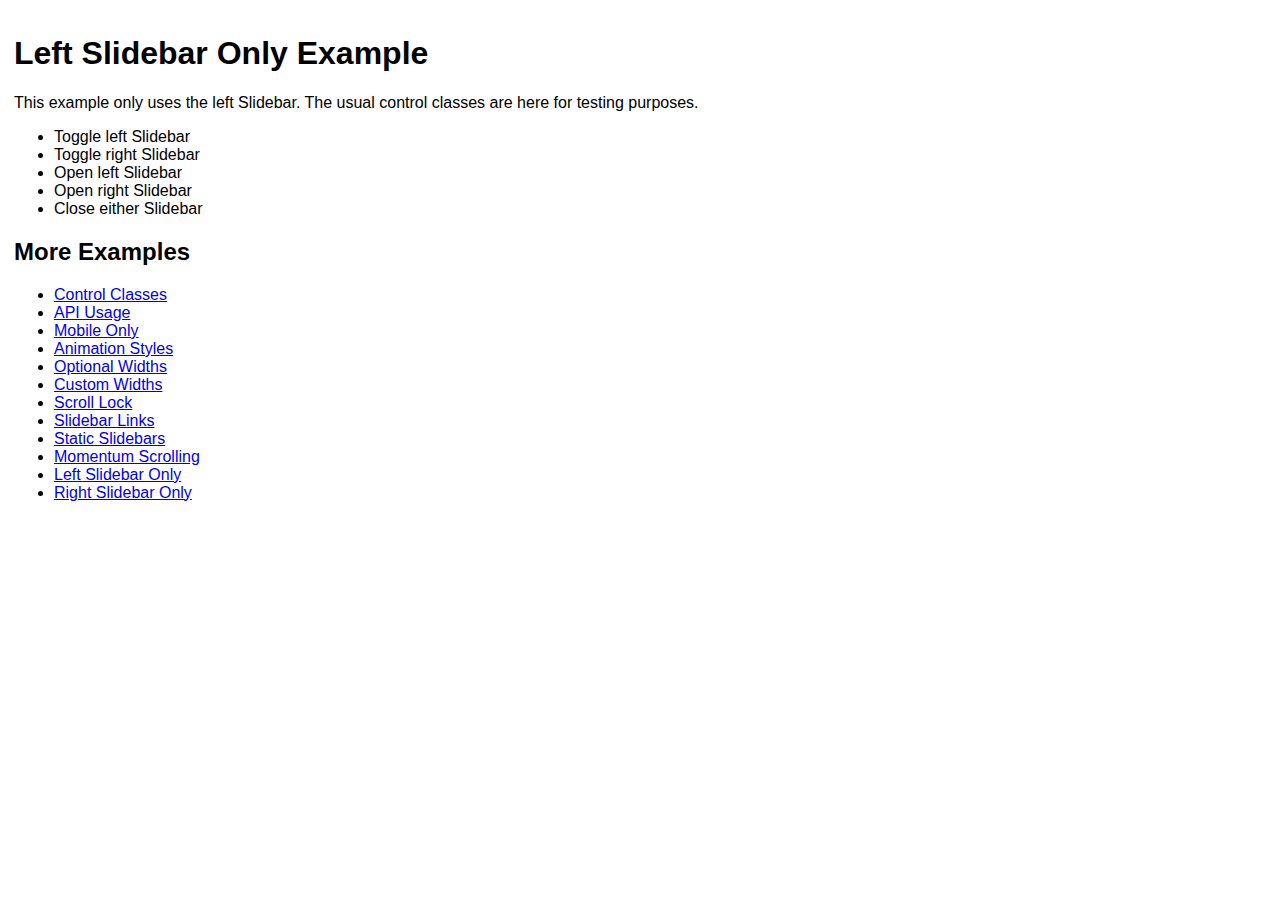
<file: js/Slidebars-0.10.2/examples/left-slidebar-only.html>
<!doctype html>
<html>
	<head>
		<title>Left Slidebar Only Example</title>
		<meta name="viewport" content="width=device-width, initial-scale=1.0, minimum-scale=1.0, maximum-scale=1.0, user-scalable=no">
		
		<!-- Slidebars CSS -->
		<link rel="stylesheet" href="slidebars/slidebars.css">
		
		<!-- Example Styles -->
		<link rel="stylesheet" href="example-styles.css">
	</head>
	
	<body>	
		<div id="sb-site">
			<h1>Left Slidebar Only Example</h1>
			<p>This example only uses the left Slidebar. The usual control classes are here for testing purposes.</p>
			<ul>
				<li class="sb-toggle-left">Toggle left Slidebar</li>
				<li class="sb-toggle-right">Toggle right Slidebar</li>
				<li class="sb-open-left">Open left Slidebar</li>
				<li class="sb-open-right">Open right Slidebar</li>
				<li class="sb-close">Close either Slidebar</li>
			</ul>
			
			<h2>More Examples</h2>
			<ul>
				<li><a href="control-classes.html">Control Classes</a></li>
				<li><a href="api-usage.html">API Usage</a></li>
				<li><a href="mobile-only.html">Mobile Only</a></li>
				<li><a href="animation-styles.html">Animation Styles</a></li>
				<li><a href="optional-widths.html">Optional Widths</a></li>
				<li><a href="custom-widths.html">Custom Widths</a></li>
				<li><a href="scroll-lock.html">Scroll Lock</a></li>
				<li><a href="slidebar-links.html">Slidebar Links</a></li>
				<li><a href="static-slidebars.html">Static Slidebars</a></li>
				<li><a href="momentum-scrolling.html">Momentum Scrolling</a></li>
				<li><a href="left-slidebar-only.html">Left Slidebar Only</a></li>
				<li><a href="right-slidebar-only.html">Right Slidebar Only</a></li>
			</ul>
		</div>
		
		<div class="sb-slidebar sb-left">
			<!-- Your left Slidebar content. -->
		</div>
				
		<!-- jQuery -->
		<script src="http://ajax.googleapis.com/ajax/libs/jquery/1.10.2/jquery.min.js"></script>
		
		<!-- Slidebars -->
		<script src="slidebars/slidebars.js"></script>
		<script>
			(function($) {
				$(document).ready(function() {
					$.slidebars();
				});
			}) (jQuery);
		</script>
	</body>
</html>
</file>
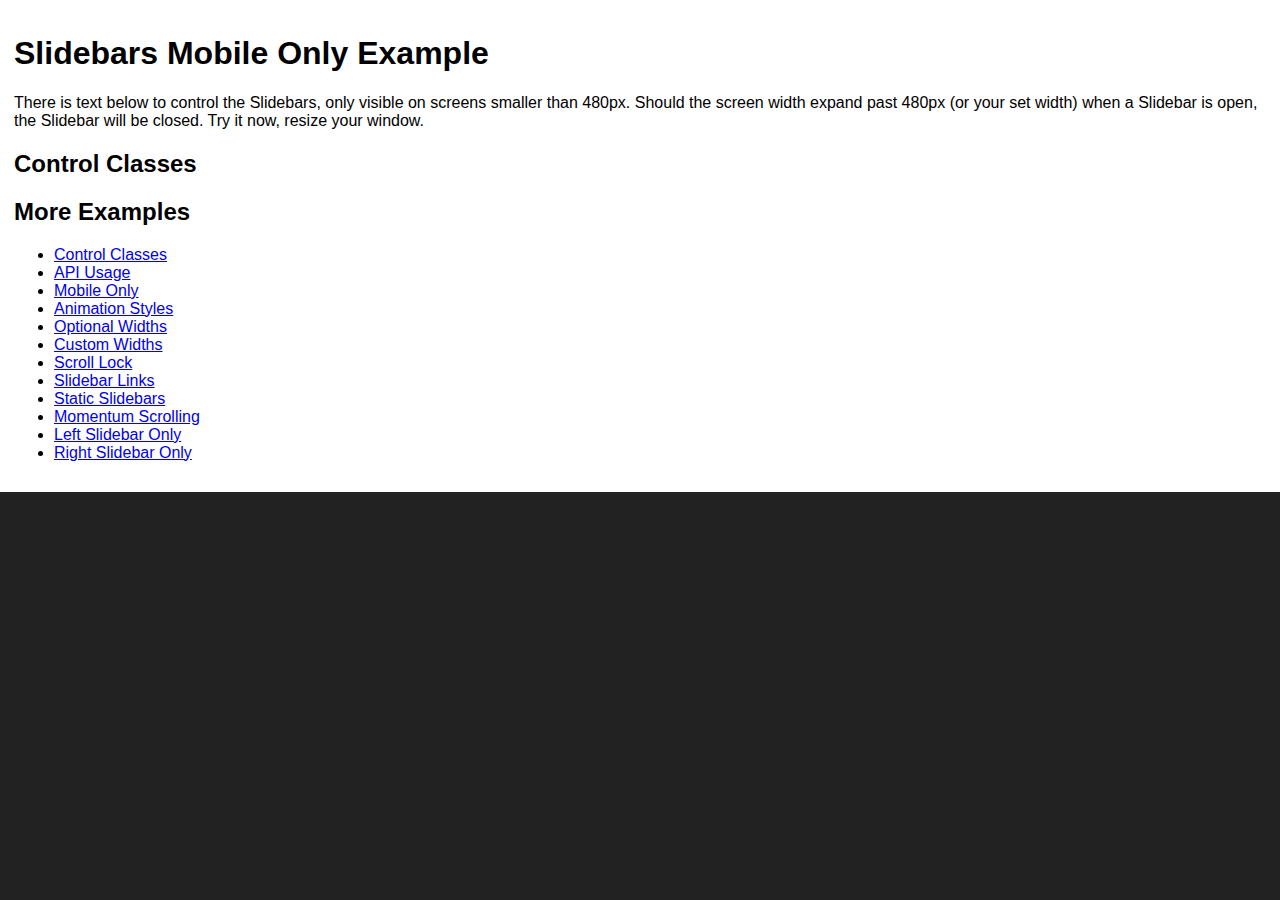
<file: js/Slidebars-0.10.2/examples/mobile-only.html>
<!doctype html>
<html>
	<head>
		<title>Slidebars Mobile Only Example</title>
		<meta name="viewport" content="width=device-width, initial-scale=1.0, minimum-scale=1.0, maximum-scale=1.0, user-scalable=no">
		
		<!-- Slidebars CSS -->
		<link rel="stylesheet" href="slidebars/slidebars.css">
		
		<!-- Example Styles -->
		<link rel="stylesheet" href="example-styles.css">
	</head>
	
	<body>	
		<div id="sb-site">
			<h1>Slidebars Mobile Only Example</h1>
			<p>There is text below to control the Slidebars, only visible on screens smaller than 480px. Should the screen width expand past 480px (or your set width) when a Slidebar is open, the Slidebar will be closed. Try it now, resize your window.</p>
			<h2>Control Classes</h2>
			<ul>
				<li class="sb-toggle-left">Toggle left Slidebar</li>
				<li class="sb-toggle-right">Toggle right Slidebar</li>
				<li class="sb-open-left">Open left Slidebar</li>
				<li class="sb-open-right">Open right Slidebar</li>
				<li class="sb-close">Close either Slidebar</li>
			</ul>
			
			<h2>More Examples</h2>
			<ul>
				<li><a href="control-classes.html">Control Classes</a></li>
				<li><a href="api-usage.html">API Usage</a></li>
				<li><a href="mobile-only.html">Mobile Only</a></li>
				<li><a href="animation-styles.html">Animation Styles</a></li>
				<li><a href="optional-widths.html">Optional Widths</a></li>
				<li><a href="custom-widths.html">Custom Widths</a></li>
				<li><a href="scroll-lock.html">Scroll Lock</a></li>
				<li><a href="slidebar-links.html">Slidebar Links</a></li>
				<li><a href="static-slidebars.html">Static Slidebars</a></li>
				<li><a href="momentum-scrolling.html">Momentum Scrolling</a></li>
				<li><a href="left-slidebar-only.html">Left Slidebar Only</a></li>
				<li><a href="right-slidebar-only.html">Right Slidebar Only</a></li>
			</ul>
		</div>
		
		<div class="sb-slidebar sb-left">
			<!-- Your left Slidebar content. -->
		</div>
		
		<div class="sb-slidebar sb-right">
			<!-- Your right Slidebar content. -->
		</div>
				
		<!-- jQuery -->
		<script src="http://ajax.googleapis.com/ajax/libs/jquery/1.10.2/jquery.min.js"></script>
		
		<!-- Slidebars -->
		<script src="slidebars/slidebars.js"></script>
		<script>
			(function($) {
				$(document).ready(function() {
					$.slidebars({
						disableOver: 480,
						hideControlClasses: true
					});
				});
			}) (jQuery);
		</script>
	</body>
</html>
</file>
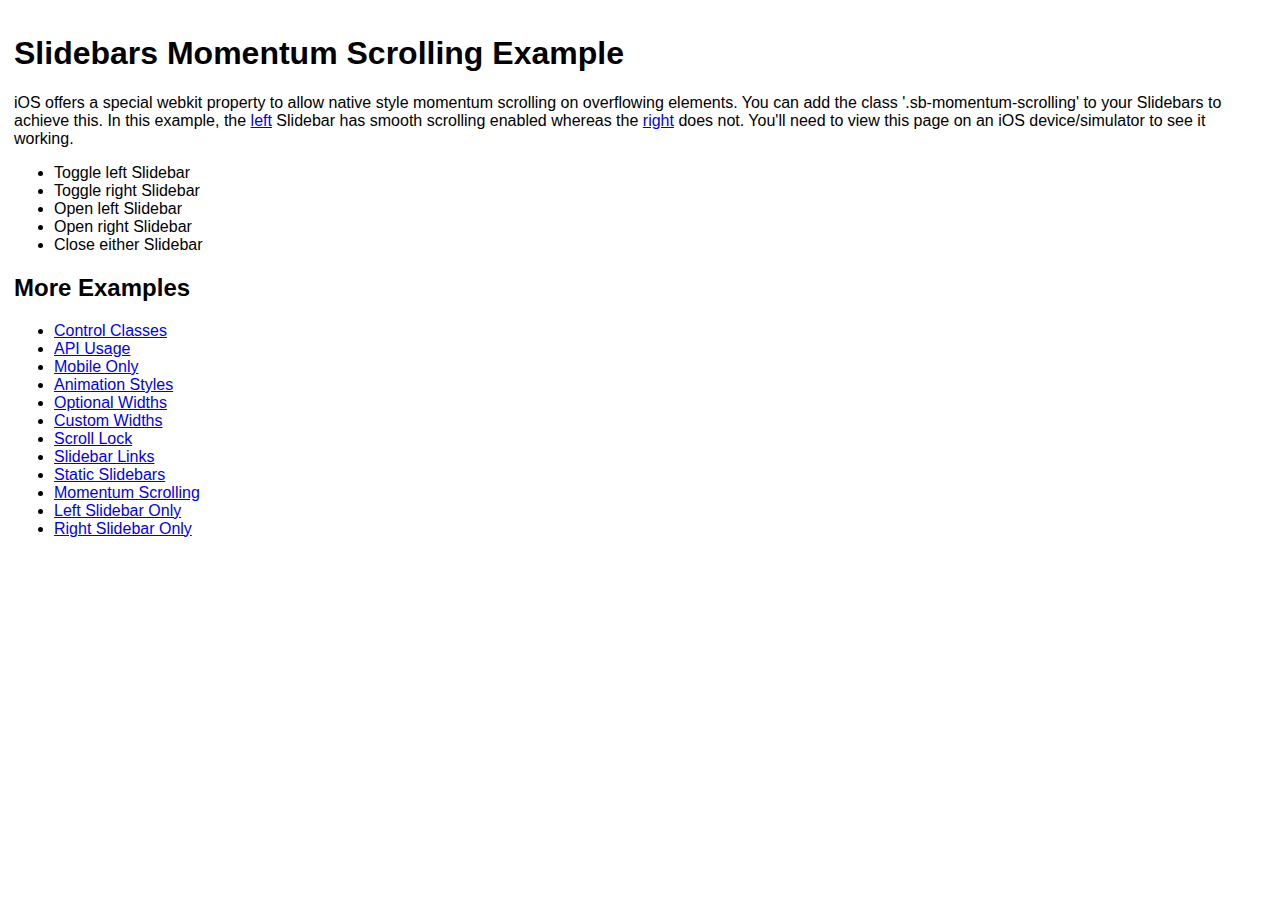
<file: js/Slidebars-0.10.2/examples/momentum-scrolling.html>
<!doctype html>
<html>
	<head>
		<title>Slidebars Momentum Scrolling Example</title>
		<meta name="viewport" content="width=device-width, initial-scale=1.0, minimum-scale=1.0, maximum-scale=1.0, user-scalable=no">
		
		<!-- Slidebars CSS -->
		<link rel="stylesheet" href="slidebars/slidebars.css">
		
		<!-- Example Styles -->
		<link rel="stylesheet" href="example-styles.css">
	</head>
	
	<body>	
		<div id="sb-site">
			<h1>Slidebars Momentum Scrolling Example</h1>
			<p>iOS offers a special webkit property to allow native style momentum scrolling on overflowing elements. You can add the class '.sb-momentum-scrolling' to your Slidebars to achieve this. In this example, the <a class="sb-open-left" href="#">left</a> Slidebar has smooth scrolling enabled whereas the <a class="sb-open-right" href="#">right</a> does not. You'll need to view this page on an iOS device/simulator to see it working.</p>
			<ul>
				<li class="sb-toggle-left">Toggle left Slidebar</li>
				<li class="sb-toggle-right">Toggle right Slidebar</li>
				<li class="sb-open-left">Open left Slidebar</li>
				<li class="sb-open-right">Open right Slidebar</li>
				<li class="sb-close">Close either Slidebar</li>
			</ul>
			
			<h2>More Examples</h2>
			<ul>
				<li><a href="control-classes.html">Control Classes</a></li>
				<li><a href="api-usage.html">API Usage</a></li>
				<li><a href="mobile-only.html">Mobile Only</a></li>
				<li><a href="animation-styles.html">Animation Styles</a></li>
				<li><a href="optional-widths.html">Optional Widths</a></li>
				<li><a href="custom-widths.html">Custom Widths</a></li>
				<li><a href="scroll-lock.html">Scroll Lock</a></li>
				<li><a href="slidebar-links.html">Slidebar Links</a></li>
				<li><a href="static-slidebars.html">Static Slidebars</a></li>
				<li><a href="momentum-scrolling.html">Momentum Scrolling</a></li>
				<li><a href="left-slidebar-only.html">Left Slidebar Only</a></li>
				<li><a href="right-slidebar-only.html">Right Slidebar Only</a></li>
			</ul>
		</div>
		
		<div class="sb-slidebar sb-left sb-momentum-scrolling">
			<p>Lorem ipsum dolor sit amet, consectetur adipiscing elit. Vestibulum vitae lorem eleifend, ultricies nisi tempor, dapibus dui. Ut iaculis adipiscing mi, at lacinia augue pulvinar in. Pellentesque et nunc a libero cursus posuere. Fusce semper metus id nunc laoreet vulputate. Maecenas sit amet augue ornare, tempus augue eget, scelerisque arcu. Pellentesque habitant morbi tristique senectus et netus et malesuada fames ac turpis egestas. Donec quis diam ac est ultricies vestibulum. Aenean nec rhoncus lorem. Nam velit elit, mollis in blandit vel, pellentesque id augue. In hac habitasse platea dictumst. Nunc placerat est eget vulputate tristique. Sed turpis libero, aliquam at dolor eu, consectetur tincidunt est. Nulla vel semper dui, porttitor gravida lacus. Mauris lacinia pharetra tincidunt. Nunc varius mattis molestie.</p>
			
			<p>Sed quis velit leo. Vestibulum ante ipsum primis in faucibus orci luctus et ultrices posuere cubilia Curae; Nam malesuada lobortis commodo. Maecenas egestas augue diam, eget semper massa sodales nec. Nunc fermentum suscipit augue, at sagittis mauris. Vestibulum in turpis elementum, facilisis ipsum vitae, fermentum erat. Integer sodales at dolor vitae porttitor. Pellentesque tempus in eros eu elementum. Phasellus molestie, ligula et elementum feugiat, libero purus mollis metus, quis semper tellus velit ut risus. Nullam adipiscing erat ac tortor rutrum, eu laoreet libero sollicitudin. Nunc auctor et sem quis fringilla. In erat lacus, rutrum in erat id, lacinia cursus velit. Pellentesque consequat sit amet justo non aliquet. Donec ligula eros, convallis sit amet vehicula et, dignissim id velit.</p>
			
			<p>Suspendisse sodales ornare dui sed tincidunt. Praesent bibendum nisl ac neque posuere ultrices. Sed ac nisl id augue lobortis venenatis. Morbi eros urna, sollicitudin tristique justo ac, sodales feugiat sem. Donec auctor placerat leo, quis auctor lorem laoreet vel. Lorem ipsum dolor sit amet, consectetur adipiscing elit. Curabitur viverra nulla ac fringilla dictum. Maecenas sed dapibus arcu. Morbi nec feugiat tellus. Donec rutrum, tellus vitae sollicitudin tincidunt, ligula elit feugiat ligula, eget sollicitudin libero felis vel augue. Duis et massa fringilla, vehicula arcu sed, ultricies ligula. Praesent porttitor gravida posuere.</p>
		</div>
		
		<div class="sb-slidebar sb-right">
			<p>Lorem ipsum dolor sit amet, consectetur adipiscing elit. Vestibulum vitae lorem eleifend, ultricies nisi tempor, dapibus dui. Ut iaculis adipiscing mi, at lacinia augue pulvinar in. Pellentesque et nunc a libero cursus posuere. Fusce semper metus id nunc laoreet vulputate. Maecenas sit amet augue ornare, tempus augue eget, scelerisque arcu. Pellentesque habitant morbi tristique senectus et netus et malesuada fames ac turpis egestas. Donec quis diam ac est ultricies vestibulum. Aenean nec rhoncus lorem. Nam velit elit, mollis in blandit vel, pellentesque id augue. In hac habitasse platea dictumst. Nunc placerat est eget vulputate tristique. Sed turpis libero, aliquam at dolor eu, consectetur tincidunt est. Nulla vel semper dui, porttitor gravida lacus. Mauris lacinia pharetra tincidunt. Nunc varius mattis molestie.</p>
			
			<p>Sed quis velit leo. Vestibulum ante ipsum primis in faucibus orci luctus et ultrices posuere cubilia Curae; Nam malesuada lobortis commodo. Maecenas egestas augue diam, eget semper massa sodales nec. Nunc fermentum suscipit augue, at sagittis mauris. Vestibulum in turpis elementum, facilisis ipsum vitae, fermentum erat. Integer sodales at dolor vitae porttitor. Pellentesque tempus in eros eu elementum. Phasellus molestie, ligula et elementum feugiat, libero purus mollis metus, quis semper tellus velit ut risus. Nullam adipiscing erat ac tortor rutrum, eu laoreet libero sollicitudin. Nunc auctor et sem quis fringilla. In erat lacus, rutrum in erat id, lacinia cursus velit. Pellentesque consequat sit amet justo non aliquet. Donec ligula eros, convallis sit amet vehicula et, dignissim id velit.</p>
			
			<p>Suspendisse sodales ornare dui sed tincidunt. Praesent bibendum nisl ac neque posuere ultrices. Sed ac nisl id augue lobortis venenatis. Morbi eros urna, sollicitudin tristique justo ac, sodales feugiat sem. Donec auctor placerat leo, quis auctor lorem laoreet vel. Lorem ipsum dolor sit amet, consectetur adipiscing elit. Curabitur viverra nulla ac fringilla dictum. Maecenas sed dapibus arcu. Morbi nec feugiat tellus. Donec rutrum, tellus vitae sollicitudin tincidunt, ligula elit feugiat ligula, eget sollicitudin libero felis vel augue. Duis et massa fringilla, vehicula arcu sed, ultricies ligula. Praesent porttitor gravida posuere.</p>
		</div>
				
		<!-- jQuery -->
		<script src="http://ajax.googleapis.com/ajax/libs/jquery/1.10.2/jquery.min.js"></script>
		
		<!-- Slidebars -->
		<script src="slidebars/slidebars.js"></script>
		<script>
			(function($) {
				$(document).ready(function() {
					$.slidebars();
				});
			}) (jQuery);
		</script>
	</body>
</html>
</file>
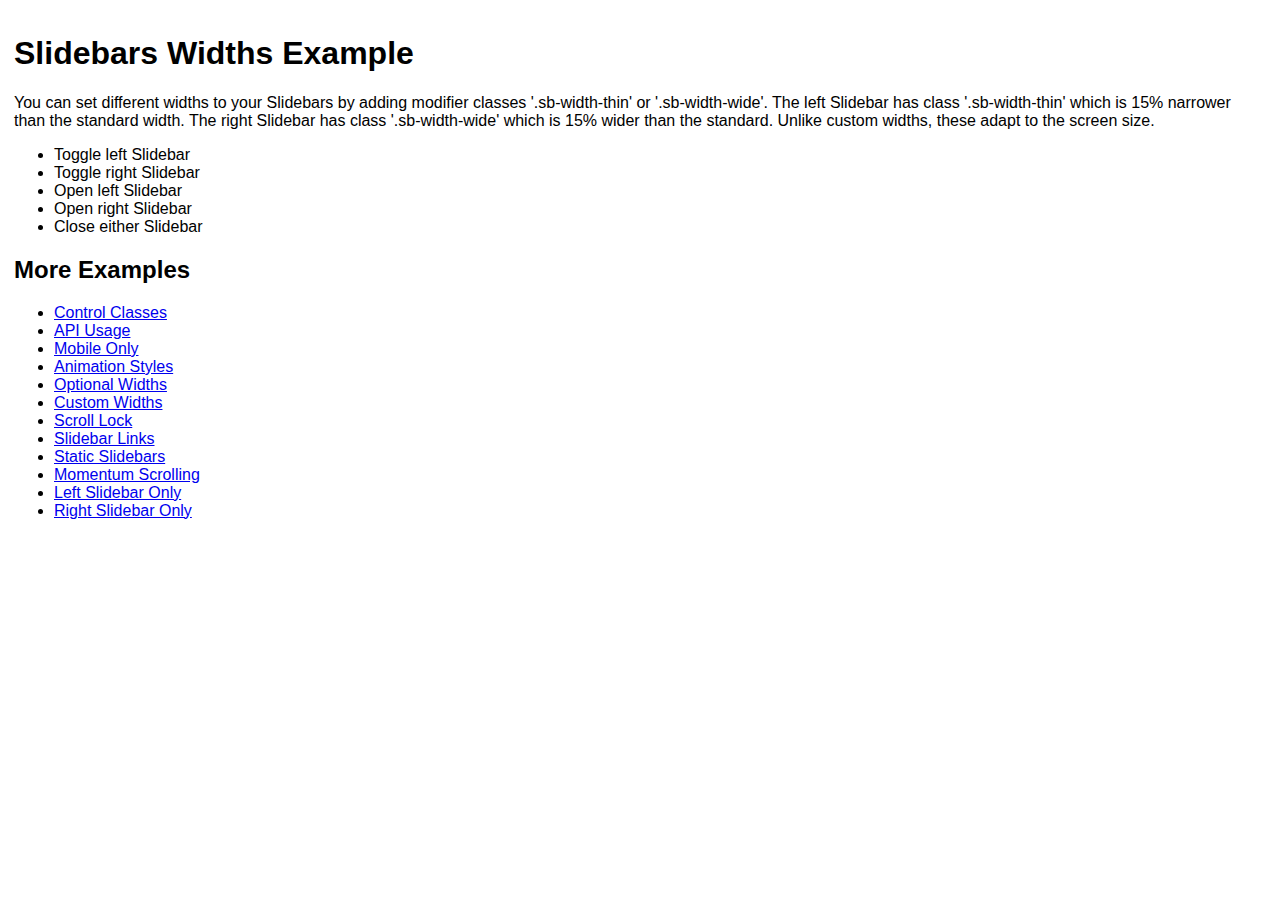
<file: js/Slidebars-0.10.2/examples/optional-widths.html>
<!doctype html>
<html>
	<head>
		<title>Slidebars Widths Example</title>
		<meta name="viewport" content="width=device-width, initial-scale=1.0, minimum-scale=1.0, maximum-scale=1.0, user-scalable=no">
		
		<!-- Slidebars CSS -->
		<link rel="stylesheet" href="slidebars/slidebars.css">
		
		<!-- Example Styles -->
		<link rel="stylesheet" href="example-styles.css">
	</head>
	
	<body>	
		<div id="sb-site">
			<h1>Slidebars Widths Example</h1>
			<p>You can set different widths to your Slidebars by adding modifier classes '.sb-width-thin' or '.sb-width-wide'. The left Slidebar has class '.sb-width-thin' which is 15% narrower than the standard width. The right Slidebar has class '.sb-width-wide' which is 15% wider than the standard. Unlike custom widths, these adapt to the screen size.</p>
			<ul>
				<li class="sb-toggle-left">Toggle left Slidebar</li>
				<li class="sb-toggle-right">Toggle right Slidebar</li>
				<li class="sb-open-left">Open left Slidebar</li>
				<li class="sb-open-right">Open right Slidebar</li>
				<li class="sb-close">Close either Slidebar</li>
			</ul>
			
			<h2>More Examples</h2>
			<ul>
				<li><a href="control-classes.html">Control Classes</a></li>
				<li><a href="api-usage.html">API Usage</a></li>
				<li><a href="mobile-only.html">Mobile Only</a></li>
				<li><a href="animation-styles.html">Animation Styles</a></li>
				<li><a href="optional-widths.html">Optional Widths</a></li>
				<li><a href="custom-widths.html">Custom Widths</a></li>
				<li><a href="scroll-lock.html">Scroll Lock</a></li>
				<li><a href="slidebar-links.html">Slidebar Links</a></li>
				<li><a href="static-slidebars.html">Static Slidebars</a></li>
				<li><a href="momentum-scrolling.html">Momentum Scrolling</a></li>
				<li><a href="left-slidebar-only.html">Left Slidebar Only</a></li>
				<li><a href="right-slidebar-only.html">Right Slidebar Only</a></li>
			</ul>
		</div>
		
		<div class="sb-slidebar sb-left sb-width-thin">
			<!-- Your left Slidebar content. -->
		</div>
		
		<div class="sb-slidebar sb-right sb-width-wide">
			<!-- Your right Slidebar content. -->
		</div>
				
		<!-- jQuery -->
		<script src="http://ajax.googleapis.com/ajax/libs/jquery/1.10.2/jquery.min.js"></script>
		
		<!-- Slidebars -->
		<script src="slidebars/slidebars.js"></script>
		<script>
			(function($) {
				$(document).ready(function() {
					$.slidebars();
				});
			}) (jQuery);
		</script>
	</body>
</html>
</file>
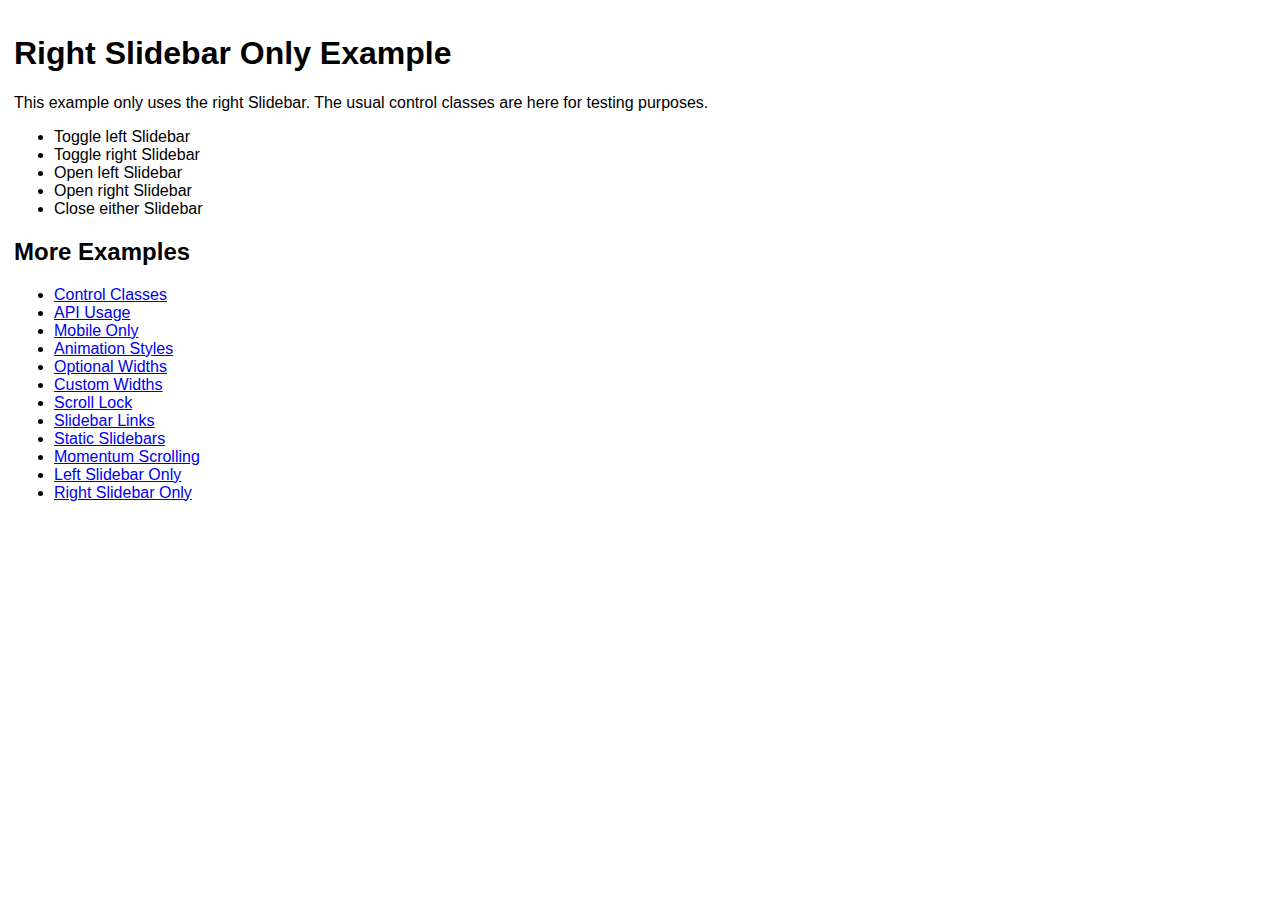
<file: js/Slidebars-0.10.2/examples/right-slidebar-only.html>
<!doctype html>
<html>
	<head>
		<title>Right Slidebar Only Example</title>
		<meta name="viewport" content="width=device-width, initial-scale=1.0, minimum-scale=1.0, maximum-scale=1.0, user-scalable=no">
		
		<!-- Slidebars CSS -->
		<link rel="stylesheet" href="slidebars/slidebars.css">
		
		<!-- Example Styles -->
		<link rel="stylesheet" href="example-styles.css">
	</head>
	
	<body>	
		<div id="sb-site">
			<h1>Right Slidebar Only Example</h1>
			<p>This example only uses the right Slidebar. The usual control classes are here for testing purposes.</p>
			<ul>
				<li class="sb-toggle-left">Toggle left Slidebar</li>
				<li class="sb-toggle-right">Toggle right Slidebar</li>
				<li class="sb-open-left">Open left Slidebar</li>
				<li class="sb-open-right">Open right Slidebar</li>
				<li class="sb-close">Close either Slidebar</li>
			</ul>
			
			<h2>More Examples</h2>
			<ul>
				<li><a href="control-classes.html">Control Classes</a></li>
				<li><a href="api-usage.html">API Usage</a></li>
				<li><a href="mobile-only.html">Mobile Only</a></li>
				<li><a href="animation-styles.html">Animation Styles</a></li>
				<li><a href="optional-widths.html">Optional Widths</a></li>
				<li><a href="custom-widths.html">Custom Widths</a></li>
				<li><a href="scroll-lock.html">Scroll Lock</a></li>
				<li><a href="slidebar-links.html">Slidebar Links</a></li>
				<li><a href="static-slidebars.html">Static Slidebars</a></li>
				<li><a href="momentum-scrolling.html">Momentum Scrolling</a></li>
				<li><a href="left-slidebar-only.html">Left Slidebar Only</a></li>
				<li><a href="right-slidebar-only.html">Right Slidebar Only</a></li>
			</ul>
		</div>
		
		<div class="sb-slidebar sb-right">
			<!-- Your right Slidebar content. -->
		</div>
				
		<!-- jQuery -->
		<script src="http://ajax.googleapis.com/ajax/libs/jquery/1.10.2/jquery.min.js"></script>
		
		<!-- Slidebars -->
		<script src="slidebars/slidebars.js"></script>
		<script>
			(function($) {
				$(document).ready(function() {
					$.slidebars();
				});
			}) (jQuery);
		</script>
	</body>
</html>
</file>
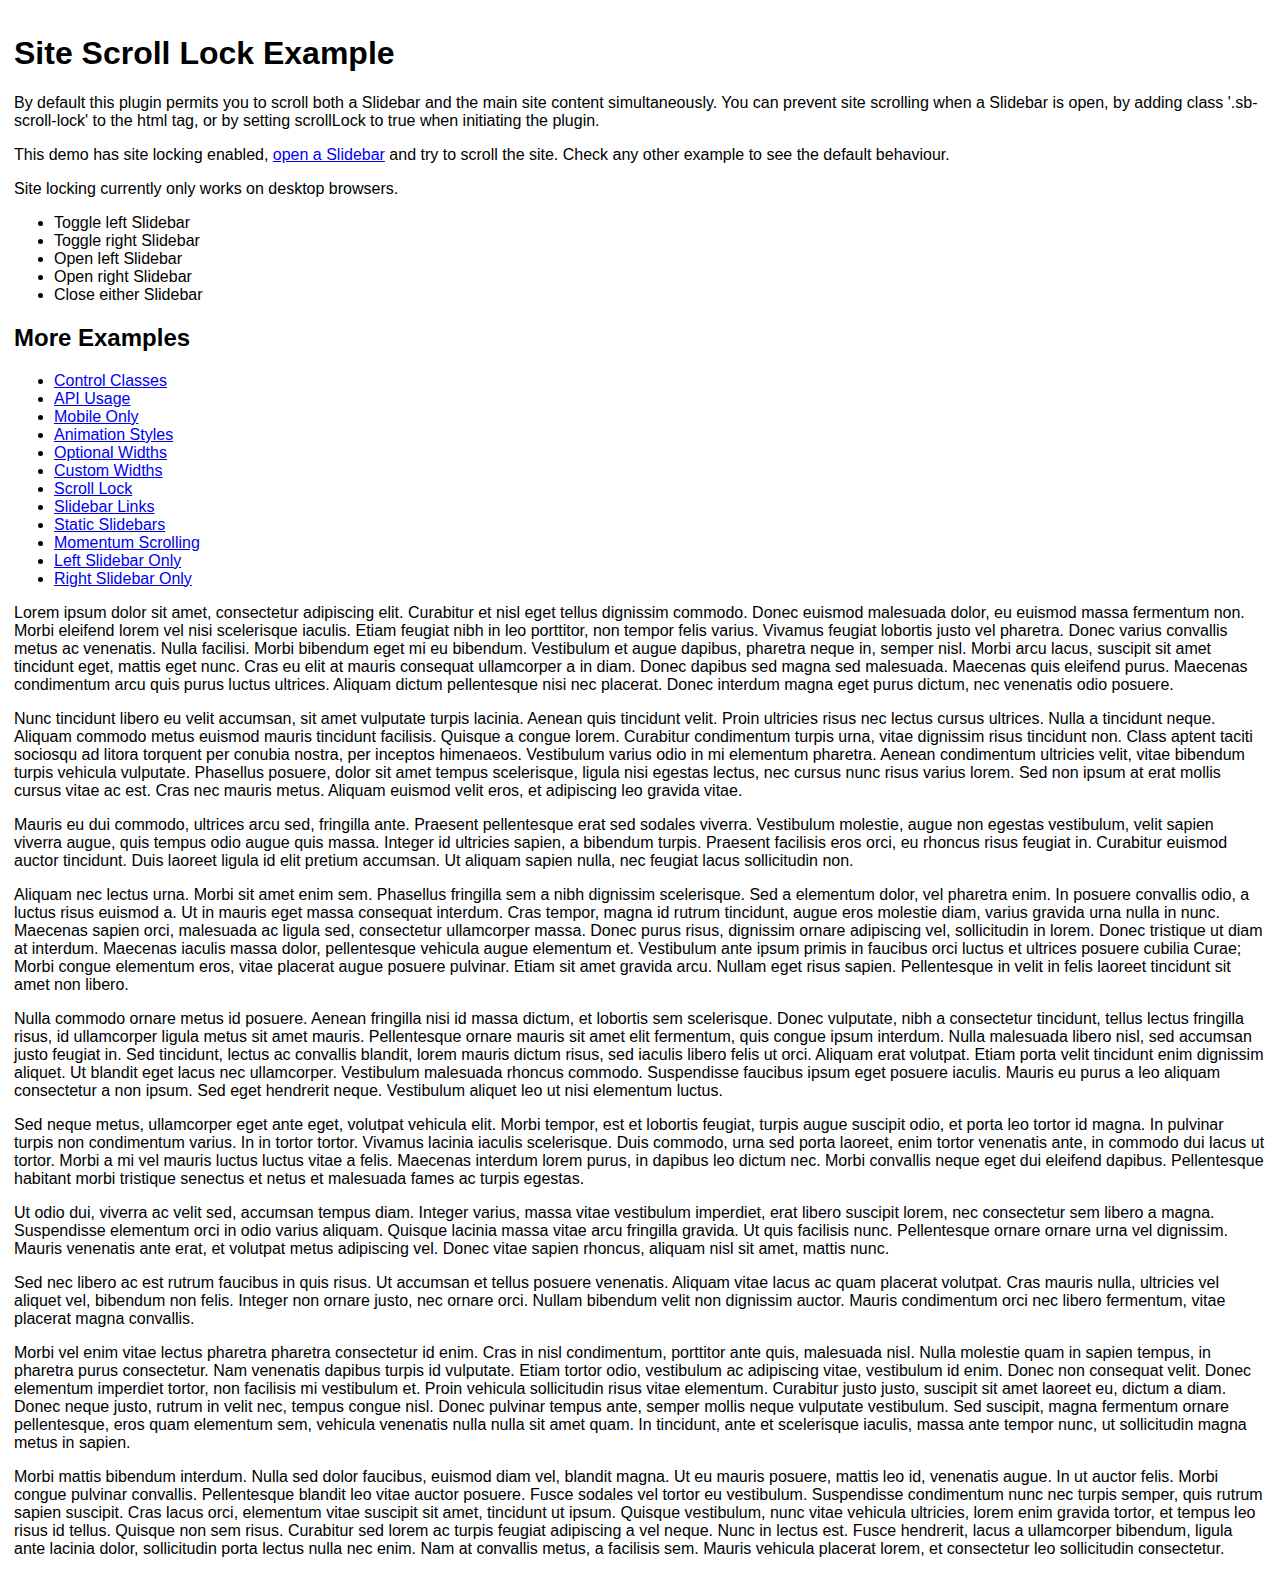
<file: js/Slidebars-0.10.2/examples/scroll-lock.html>
<!doctype html>
<html class="sb-scroll-lock">
	<head>
		<title>Site Scroll Lock Example</title>
		<meta name="viewport" content="width=device-width, initial-scale=1.0, minimum-scale=1.0, maximum-scale=1.0, user-scalable=no">
		
		<!-- Slidebars CSS -->
		<link rel="stylesheet" href="slidebars/slidebars.css">
		
		<!-- Example Styles -->
		<link rel="stylesheet" href="example-styles.css">
	</head>
	
	<body>	
		<div id="sb-site">
			<h1>Site Scroll Lock Example</h1>
			<p>By default this plugin permits you to scroll both a Slidebar and the main site content simultaneously. You can prevent site scrolling when a Slidebar is open, by adding class '.sb-scroll-lock' to the html tag, or by setting scrollLock to true when initiating the plugin.</p>
			<p>This demo has site locking enabled, <a href="#" class="sb-toggle-left">open a Slidebar</a> and try to scroll the site. Check any other example to see the default behaviour.</p>
			<p>Site locking currently only works on desktop browsers.</p>
			<ul>
				<li class="sb-toggle-left">Toggle left Slidebar</li>
				<li class="sb-toggle-right">Toggle right Slidebar</li>
				<li class="sb-open-left">Open left Slidebar</li>
				<li class="sb-open-right">Open right Slidebar</li>
				<li class="sb-close">Close either Slidebar</li>
			</ul>
			
			<h2>More Examples</h2>
			<ul>
				<li><a href="control-classes.html">Control Classes</a></li>
				<li><a href="api-usage.html">API Usage</a></li>
				<li><a href="mobile-only.html">Mobile Only</a></li>
				<li><a href="animation-styles.html">Animation Styles</a></li>
				<li><a href="optional-widths.html">Optional Widths</a></li>
				<li><a href="custom-widths.html">Custom Widths</a></li>
				<li><a href="scroll-lock.html">Scroll Lock</a></li>
				<li><a href="slidebar-links.html">Slidebar Links</a></li>
				<li><a href="static-slidebars.html">Static Slidebars</a></li>
				<li><a href="momentum-scrolling.html">Momentum Scrolling</a></li>
				<li><a href="left-slidebar-only.html">Left Slidebar Only</a></li>
				<li><a href="right-slidebar-only.html">Right Slidebar Only</a></li>
			</ul>
			
			<p>Lorem ipsum dolor sit amet, consectetur adipiscing elit. Curabitur et nisl eget tellus dignissim commodo. Donec euismod malesuada dolor, eu euismod massa fermentum non. Morbi eleifend lorem vel nisi scelerisque iaculis. Etiam feugiat nibh in leo porttitor, non tempor felis varius. Vivamus feugiat lobortis justo vel pharetra. Donec varius convallis metus ac venenatis. Nulla facilisi. Morbi bibendum eget mi eu bibendum. Vestibulum et augue dapibus, pharetra neque in, semper nisl. Morbi arcu lacus, suscipit sit amet tincidunt eget, mattis eget nunc. Cras eu elit at mauris consequat ullamcorper a in diam. Donec dapibus sed magna sed malesuada. Maecenas quis eleifend purus. Maecenas condimentum arcu quis purus luctus ultrices. Aliquam dictum pellentesque nisi nec placerat. Donec interdum magna eget purus dictum, nec venenatis odio posuere.</p>
			
			<p>Nunc tincidunt libero eu velit accumsan, sit amet vulputate turpis lacinia. Aenean quis tincidunt velit. Proin ultricies risus nec lectus cursus ultrices. Nulla a tincidunt neque. Aliquam commodo metus euismod mauris tincidunt facilisis. Quisque a congue lorem. Curabitur condimentum turpis urna, vitae dignissim risus tincidunt non. Class aptent taciti sociosqu ad litora torquent per conubia nostra, per inceptos himenaeos. Vestibulum varius odio in mi elementum pharetra. Aenean condimentum ultricies velit, vitae bibendum turpis vehicula vulputate. Phasellus posuere, dolor sit amet tempus scelerisque, ligula nisi egestas lectus, nec cursus nunc risus varius lorem. Sed non ipsum at erat mollis cursus vitae ac est. Cras nec mauris metus. Aliquam euismod velit eros, et adipiscing leo gravida vitae.</p>
			
			<p>Mauris eu dui commodo, ultrices arcu sed, fringilla ante. Praesent pellentesque erat sed sodales viverra. Vestibulum molestie, augue non egestas vestibulum, velit sapien viverra augue, quis tempus odio augue quis massa. Integer id ultricies sapien, a bibendum turpis. Praesent facilisis eros orci, eu rhoncus risus feugiat in. Curabitur euismod auctor tincidunt. Duis laoreet ligula id elit pretium accumsan. Ut aliquam sapien nulla, nec feugiat lacus sollicitudin non.</p>
			
			<p>Aliquam nec lectus urna. Morbi sit amet enim sem. Phasellus fringilla sem a nibh dignissim scelerisque. Sed a elementum dolor, vel pharetra enim. In posuere convallis odio, a luctus risus euismod a. Ut in mauris eget massa consequat interdum. Cras tempor, magna id rutrum tincidunt, augue eros molestie diam, varius gravida urna nulla in nunc. Maecenas sapien orci, malesuada ac ligula sed, consectetur ullamcorper massa. Donec purus risus, dignissim ornare adipiscing vel, sollicitudin in lorem. Donec tristique ut diam at interdum. Maecenas iaculis massa dolor, pellentesque vehicula augue elementum et. Vestibulum ante ipsum primis in faucibus orci luctus et ultrices posuere cubilia Curae; Morbi congue elementum eros, vitae placerat augue posuere pulvinar. Etiam sit amet gravida arcu. Nullam eget risus sapien. Pellentesque in velit in felis laoreet tincidunt sit amet non libero.</p>
			
			<p>Nulla commodo ornare metus id posuere. Aenean fringilla nisi id massa dictum, et lobortis sem scelerisque. Donec vulputate, nibh a consectetur tincidunt, tellus lectus fringilla risus, id ullamcorper ligula metus sit amet mauris. Pellentesque ornare mauris sit amet elit fermentum, quis congue ipsum interdum. Nulla malesuada libero nisl, sed accumsan justo feugiat in. Sed tincidunt, lectus ac convallis blandit, lorem mauris dictum risus, sed iaculis libero felis ut orci. Aliquam erat volutpat. Etiam porta velit tincidunt enim dignissim aliquet. Ut blandit eget lacus nec ullamcorper. Vestibulum malesuada rhoncus commodo. Suspendisse faucibus ipsum eget posuere iaculis. Mauris eu purus a leo aliquam consectetur a non ipsum. Sed eget hendrerit neque. Vestibulum aliquet leo ut nisi elementum luctus.</p>
			
			<p>Sed neque metus, ullamcorper eget ante eget, volutpat vehicula elit. Morbi tempor, est et lobortis feugiat, turpis augue suscipit odio, et porta leo tortor id magna. In pulvinar turpis non condimentum varius. In in tortor tortor. Vivamus lacinia iaculis scelerisque. Duis commodo, urna sed porta laoreet, enim tortor venenatis ante, in commodo dui lacus ut tortor. Morbi a mi vel mauris luctus luctus vitae a felis. Maecenas interdum lorem purus, in dapibus leo dictum nec. Morbi convallis neque eget dui eleifend dapibus. Pellentesque habitant morbi tristique senectus et netus et malesuada fames ac turpis egestas.</p>
			
			<p>Ut odio dui, viverra ac velit sed, accumsan tempus diam. Integer varius, massa vitae vestibulum imperdiet, erat libero suscipit lorem, nec consectetur sem libero a magna. Suspendisse elementum orci in odio varius aliquam. Quisque lacinia massa vitae arcu fringilla gravida. Ut quis facilisis nunc. Pellentesque ornare ornare urna vel dignissim. Mauris venenatis ante erat, et volutpat metus adipiscing vel. Donec vitae sapien rhoncus, aliquam nisl sit amet, mattis nunc.</p>
			
			<p>Sed nec libero ac est rutrum faucibus in quis risus. Ut accumsan et tellus posuere venenatis. Aliquam vitae lacus ac quam placerat volutpat. Cras mauris nulla, ultricies vel aliquet vel, bibendum non felis. Integer non ornare justo, nec ornare orci. Nullam bibendum velit non dignissim auctor. Mauris condimentum orci nec libero fermentum, vitae placerat magna convallis.</p>
			
			<p>Morbi vel enim vitae lectus pharetra pharetra consectetur id enim. Cras in nisl condimentum, porttitor ante quis, malesuada nisl. Nulla molestie quam in sapien tempus, in pharetra purus consectetur. Nam venenatis dapibus turpis id vulputate. Etiam tortor odio, vestibulum ac adipiscing vitae, vestibulum id enim. Donec non consequat velit. Donec elementum imperdiet tortor, non facilisis mi vestibulum et. Proin vehicula sollicitudin risus vitae elementum. Curabitur justo justo, suscipit sit amet laoreet eu, dictum a diam. Donec neque justo, rutrum in velit nec, tempus congue nisl. Donec pulvinar tempus ante, semper mollis neque vulputate vestibulum. Sed suscipit, magna fermentum ornare pellentesque, eros quam elementum sem, vehicula venenatis nulla nulla sit amet quam. In tincidunt, ante et scelerisque iaculis, massa ante tempor nunc, ut sollicitudin magna metus in sapien.</p>
			
			<p>Morbi mattis bibendum interdum. Nulla sed dolor faucibus, euismod diam vel, blandit magna. Ut eu mauris posuere, mattis leo id, venenatis augue. In ut auctor felis. Morbi congue pulvinar convallis. Pellentesque blandit leo vitae auctor posuere. Fusce sodales vel tortor eu vestibulum. Suspendisse condimentum nunc nec turpis semper, quis rutrum sapien suscipit. Cras lacus orci, elementum vitae suscipit sit amet, tincidunt ut ipsum. Quisque vestibulum, nunc vitae vehicula ultricies, lorem enim gravida tortor, et tempus leo risus id tellus. Quisque non sem risus. Curabitur sed lorem ac turpis feugiat adipiscing a vel neque. Nunc in lectus est. Fusce hendrerit, lacus a ullamcorper bibendum, ligula ante lacinia dolor, sollicitudin porta lectus nulla nec enim. Nam at convallis metus, a facilisis sem. Mauris vehicula placerat lorem, et consectetur leo sollicitudin consectetur.</p>
		</div>
		
		<div class="sb-slidebar sb-left">
			<p>Lorem ipsum dolor sit amet, consectetur adipiscing elit. Vestibulum vitae lorem eleifend, ultricies nisi tempor, dapibus dui. Ut iaculis adipiscing mi, at lacinia augue pulvinar in. Pellentesque et nunc a libero cursus posuere. Fusce semper metus id nunc laoreet vulputate. Maecenas sit amet augue ornare, tempus augue eget, scelerisque arcu. Pellentesque habitant morbi tristique senectus et netus et malesuada fames ac turpis egestas. Donec quis diam ac est ultricies vestibulum. Aenean nec rhoncus lorem. Nam velit elit, mollis in blandit vel, pellentesque id augue. In hac habitasse platea dictumst. Nunc placerat est eget vulputate tristique. Sed turpis libero, aliquam at dolor eu, consectetur tincidunt est. Nulla vel semper dui, porttitor gravida lacus. Mauris lacinia pharetra tincidunt. Nunc varius mattis molestie.</p>
			
			<p>Sed quis velit leo. Vestibulum ante ipsum primis in faucibus orci luctus et ultrices posuere cubilia Curae; Nam malesuada lobortis commodo. Maecenas egestas augue diam, eget semper massa sodales nec. Nunc fermentum suscipit augue, at sagittis mauris. Vestibulum in turpis elementum, facilisis ipsum vitae, fermentum erat. Integer sodales at dolor vitae porttitor. Pellentesque tempus in eros eu elementum. Phasellus molestie, ligula et elementum feugiat, libero purus mollis metus, quis semper tellus velit ut risus. Nullam adipiscing erat ac tortor rutrum, eu laoreet libero sollicitudin. Nunc auctor et sem quis fringilla. In erat lacus, rutrum in erat id, lacinia cursus velit. Pellentesque consequat sit amet justo non aliquet. Donec ligula eros, convallis sit amet vehicula et, dignissim id velit.</p>
			
			<p>Suspendisse sodales ornare dui sed tincidunt. Praesent bibendum nisl ac neque posuere ultrices. Sed ac nisl id augue lobortis venenatis. Morbi eros urna, sollicitudin tristique justo ac, sodales feugiat sem. Donec auctor placerat leo, quis auctor lorem laoreet vel. Lorem ipsum dolor sit amet, consectetur adipiscing elit. Curabitur viverra nulla ac fringilla dictum. Maecenas sed dapibus arcu. Morbi nec feugiat tellus. Donec rutrum, tellus vitae sollicitudin tincidunt, ligula elit feugiat ligula, eget sollicitudin libero felis vel augue. Duis et massa fringilla, vehicula arcu sed, ultricies ligula. Praesent porttitor gravida posuere.</p>
		</div>
		
		<div class="sb-slidebar sb-right">
			<p>Lorem ipsum dolor sit amet, consectetur adipiscing elit. Vestibulum vitae lorem eleifend, ultricies nisi tempor, dapibus dui. Ut iaculis adipiscing mi, at lacinia augue pulvinar in. Pellentesque et nunc a libero cursus posuere. Fusce semper metus id nunc laoreet vulputate. Maecenas sit amet augue ornare, tempus augue eget, scelerisque arcu. Pellentesque habitant morbi tristique senectus et netus et malesuada fames ac turpis egestas. Donec quis diam ac est ultricies vestibulum. Aenean nec rhoncus lorem. Nam velit elit, mollis in blandit vel, pellentesque id augue. In hac habitasse platea dictumst. Nunc placerat est eget vulputate tristique. Sed turpis libero, aliquam at dolor eu, consectetur tincidunt est. Nulla vel semper dui, porttitor gravida lacus. Mauris lacinia pharetra tincidunt. Nunc varius mattis molestie.</p>
			
			<p>Sed quis velit leo. Vestibulum ante ipsum primis in faucibus orci luctus et ultrices posuere cubilia Curae; Nam malesuada lobortis commodo. Maecenas egestas augue diam, eget semper massa sodales nec. Nunc fermentum suscipit augue, at sagittis mauris. Vestibulum in turpis elementum, facilisis ipsum vitae, fermentum erat. Integer sodales at dolor vitae porttitor. Pellentesque tempus in eros eu elementum. Phasellus molestie, ligula et elementum feugiat, libero purus mollis metus, quis semper tellus velit ut risus. Nullam adipiscing erat ac tortor rutrum, eu laoreet libero sollicitudin. Nunc auctor et sem quis fringilla. In erat lacus, rutrum in erat id, lacinia cursus velit. Pellentesque consequat sit amet justo non aliquet. Donec ligula eros, convallis sit amet vehicula et, dignissim id velit.</p>
			
			<p>Suspendisse sodales ornare dui sed tincidunt. Praesent bibendum nisl ac neque posuere ultrices. Sed ac nisl id augue lobortis venenatis. Morbi eros urna, sollicitudin tristique justo ac, sodales feugiat sem. Donec auctor placerat leo, quis auctor lorem laoreet vel. Lorem ipsum dolor sit amet, consectetur adipiscing elit. Curabitur viverra nulla ac fringilla dictum. Maecenas sed dapibus arcu. Morbi nec feugiat tellus. Donec rutrum, tellus vitae sollicitudin tincidunt, ligula elit feugiat ligula, eget sollicitudin libero felis vel augue. Duis et massa fringilla, vehicula arcu sed, ultricies ligula. Praesent porttitor gravida posuere.</p>
		</div>
				
		<!-- jQuery -->
		<script src="http://ajax.googleapis.com/ajax/libs/jquery/1.10.2/jquery.min.js"></script>
		
		<!-- Slidebars -->
		<script src="slidebars/slidebars.js"></script>
		<script>
			(function($) {
				$(document).ready(function() {
					$.slidebars({
						scrollLock: true
					});
				});
			}) (jQuery);
		</script>
	</body>
</html>
</file>
<file: css/estilos.css>
/* ===== GENERAL ====
   ================== */

*:focus {
    outline: 0;
}


* {
	box-sizing: border-box;
}

h2 {
	color: #FFF;
	text-transform: uppercase;
	font-family: 'Montserrat', sans-serif;
	font-weight: 700;
	font-size: 24px;
}

a {
	text-decoration: none;
	color: #fff;
}

body {
	font-family: 'Muli', sans-serif;
	font-size: 16px;
	font-weight: 300;
	background: url('../imagenes/bg.png') repeat;
}

fieldset {
	border: 0 !IMPORTANT;
	padding: 0;
}

input {
	background: transparent;
	border: 0;
	border-bottom: 1px solid #fff;
}

label {
	color: #fff;
}

form select {
	border: 0;
    border-bottom: 1px solid #fff;
    -webkit-appearance: none;
    -moz-appearance: none;
    border-radius: 0;
    -webkit-border-radius: 0;
    -moz-border-radius: 0;
    background: url('../imagenes/selector.png') no-repeat 90% center;
    width: 69px;
    height: 30px;
    text-indent: 0.01px;
    text-overflow: "";
    font-size: 1em;
    padding-top: 4px;
    -webkit-padding-before: 0;
    -webkit-padding-start: 24px;
    text-align: center;
}

.wrapper {
	max-width: 960px;

}
 #sb-site {
 	margin: 0 auto;
 	background-color: transparent;
 	min-height:100%!important;
 }

 .hidden {
 	display: none;
 }


 .button-default {
	border: 0;
	background-color: #06be9f;
	color: #fff;
	font-family: 'Montserrat' sans-serif;
	font-weight: 700;
	text-transform: uppercase;
	height: 45px;
 }

/* ===== NAVIGATION=====
   ================== */

/* TOP BAR */

.top-bar {
	background-color: #2d2d2d;
	color: #06C9A8;
	height: 60px;
	width: 100%
}

.login_registro {
	display: block;
	float: left;
}

.login_registro p {
	margin-top: 20px;
	margin-left: 15px;

}

.login_registro a {
	font-weight: 600;
	text-decoration: none;
}

.top-bar form {
	display: inline-block;
	float: right;
	margin-right: 30px;
	margin-top: 10px;

}

.top-bar input {
	background-color: #2d2d2d;
	border: 0px;
	border-bottom: 1px solid #fff;
}

.top-bar input[type=submit] {
	text-indent: -9999px;
	background: url("../imagenes/icon_15440b.png") no-repeat center;
	background-size: cover;
	overflow: hidden;
	white-space: nowrap;
	width: 30px;
	height: 30px;
	border: 0px;
}

/* NAVBAR 1 */


h1 {
	float: left;
	display: inline-block;
	text-indent: -999999px;
	background: url("../imagenes/logo.png") no-repeat center;
	background-size: cover;
	width: 277px;
	height: 60px;
	overflow: hidden;
	white-space: nowrap;
	margin: 15px; 
}
.nav-bar1 {
	background-color: #fafafa;
	height: 90px;
	width: 100%;

}

.menu-navbar1 li {
	display: inline-block;
	height: 100%;
	vertical-align: middle;
}


.menu-navbar1 {
	display: inline-block;
	float: right;
	margin: 0px;
	list-style: none;
	padding: 0;
}

.menu-navbar1 a {
	color: #2d2d2d;
	font-family: 'Montserrat', sans-serif;
	font-weight: 700;

}

.sb-toggle-right {
	float: right;
	margin-top: 32px;
	margin-right: 10px;
	background: url('../imagenes/icon-menu.png') no-repeat center;
	background-size: cover;
  	width: 31px;
	height: 25px;
}

.sb-active .menu-navbar1 {
	padding: 30px;
}

.sb-active .menu-navbar1 li {
	padding: 15px;
	display: inherit;
}

.sb-active .menu-navbar1 li a {
	color: #fff;
}


/* NAVBAR 2 */

.nav-bar2  {
	padding-right: 0px;
}

.nav-bar2 li {
	display: inline-block;
	width: 24%;
	text-align: center;
	vertical-align: top;
}

.nav-bar2 li:first-child {
	float: left;
}

.nav-bar2 li a {
	color: #2d2d2d;
	font-family: 'Montserrat', sans-serif;
	font-weight: 700;
	display: block;
    position: relative;

}

.nav-bar2 li a i {
	display: block;
	margin: 0 auto;
}


.ico-rtv {
	background: url('../imagenes/icon-rtv.png') no-repeat left;
	width: 49px;
	height: 40px;
	vertical-align: bottom;
}

.ico-reserva {
	background: url('../imagenes/icon-reserva.png') no-repeat left;
	width: 64px;
	height: 40px;
	vertical-align: bottom;
}

.ico-servicios {
	background: url('../imagenes/icon-servicios.png') no-repeat left;
	width: 55px;
	height: 40px;
	vertical-align: bottom;
}

.ico-extras {
	background: url('../imagenes/icon-extras.png') no-repeat left;
	width: 36px;
	height: 40px;
	vertical-align: bottom;
}

/* SLIDER */

.pgwSlider .ps-caption {
	background: none repeat scroll 0% 0% rgba(251, 240, 240, 0.75);
	color: rgb(45, 45, 45);
	text-transform: uppercase;
	font-weight: 700;
	text-transform: ;
	font-family: 'Montserrat', sans-serif;
	border-top: 2px solid #06be9f;
}

ul.pgwSlider > li span,
.pgwSlider > .ps-list > li span {
	background: none repeat scroll 0% 0% rgba(251, 240, 240, 0.75);
	color: rgb(45, 45, 45);
	text-transform: uppercase;
	font-weight: 700;
	text-transform: ;
	font-family: 'Montserrat', sans-serif;
	border-bottom: 2px solid #06be9f;

}

.pgwSlider.narrow .ps-current {
	margin-bottom: 20px;
}

.ofertas {
	display: inline-block;
	float: left;
}

.pgwSlider .ps-prevIcon {
	border: 0;
	background: url('../imagenes/icon_prev.png') no-repeat center;
	width: 55px;
	height: 47px;
}

.pgwSlider .ps-nextIcon {
	border: 0;
	background: url('../imagenes/icon_next.png') no-repeat center;
	width: 55px;
	height: 47px;
}

.pgwSlider .ps-current .ps-prev,
.pgwSlider .ps-current .ps-next {
	background: transparent;
	border: 0;
	top: 40% !IMPORTANT;
}




/* Buscador Vuelos */

.buscar {
	width: 327px;
	display: inline-block;
	margin-left: 10px;
	background-color: #2d2d2d;
	padding: 32px;
}

.buscador-vuelos {
	font-family: 'Muli', sans-serif;
}

.buscar h2 {
	margin-top: 0;
	margin-bottom: 10px;
}

.origen-destino label {
	display: none;
}

.origen-destino input {
	width: 100%
}

.flex-fechas label {
	font-size: 12px;
}

.flex-fechas label[for=solo-ida] {
	margin-right: 20px;
}

.fechas {
	margin-top: 10px;
}

.fechas input{
	box-sizing: content-box;
}

.fechas label {
	display: none;
}

.buscar input {
	color: #fff;
	margin-bottom: 10px;
}

form.buscador-vuelos select {
	color: #fff;
}

form .salida {
    float: left;
    display: block;
}

form .vuelta {
    float: right;
    display: block;
}

form label[for=salida],
form label[for=vuelta] {
    padding-left: 3px;
    display: block;
}

form input[name=salida],
form input[name=vuelta] {
    width: 110px;
    background: url('../imagenes/calendario.png') 97% center no-repeat;
    padding-left: 4px;
}

form input[name=vuelta]:disabled {
    border-bottom: 1px solid gray;
    background: url('../imagenes/calendario_disabled.png') 97% center no-repeat;
    color: gray;
}

label[for=n_adultos],
label[for=n_niños],
label[for=n_bebes] {
	display: block;
}

.adultos,
.ninos,
.bebes {
	display: inline-block;
}

.adultos,
.ninos {
	margin-right: 21px;
}

.buscar input[type=submit] {
	width: 100%;
	margin-bottom: 0;
}

.ui-widget-header {
	border: 1px solid #0BC1A2;
	background-color: #0BC1A2;
}


/* ===== BANNER =====
   ================== */

   .banner {
	   	background: url('../imagenes/hotel.png') no-repeat center;
	   	background-size: cover;
	   	width: 100%;
	   	float: left;
	   	margin-bottom: 20px;
	   	margin-top: 30px;
	   	max-height: 138px;
	   	overflow: hidden;
	   	transition: max-height 0.5s;
   }

   .banner:hover {
   		max-height: 250px;

   }

   .banner .oferta p {
	   	text-align: right;
		display: block;
	   	color: #06be9f;
	   	margin: 20px;
   }

   .banner .oferta p span {
	   	font-family: 'Montserrat', sans-serif;
		font-weight: 700;
		font-size: 32px;
		color: #fff;
	}

   .banner .oferta span {
   		color: #06be9f;
   }

   .banner .oferta h2 {
   		padding: 15px;
   		background-color: rgba(0,0,0,0.65);
   		margin: 0px;
   }

   .cta-oferta {
   		display: block;
   		background-color: rgba(0,0,0,0.65);
   }

   .cta-oferta p {
   		padding: 12px;
		height: 45px;
		color: #fff;
		margin: 0;
		padding-left: 15px;
		vertical-align: middle;
		display: inline-block;
   }

   .cta-oferta .button-default {
   	float: left;
   }

/* ===== FOOTER =====
   ================== */

   footer {
	   	background-color: #2d2d2d;
	   	color: #fff;
	   	font-size: 14px;
	   	clear: both;
   }

   footer ul {
	   	list-style: none;
	   	padding: 10px;
	   	margin-bottom: 0;
   }

   footer ul li {
	   	padding: 10px;
	   	vertical-align: top;
		width: 16%;
		display: inline-block;
   }

   footer h3 {
   		text-transform: uppercase;
   }
   
   .ico-twitter{
	   	display: inline-block;
		background: url('../imagenes/twitter.png') no-repeat left;
		width: 49px;
		height: 40px;
		vertical-align: bottom;
		float: right;
	}

	.ico-rss{
	   	display: inline-block;
		background: url('../imagenes/rss.png') no-repeat left;
		width: 49px;
		height: 40px;
		vertical-align: bottom;
		float: right;
	}


/* === MEDIA QUERIES ===
   ================== */



  @media(min-width: 979px) {

  	.sb-toggle-right {
  		display: none;
  	}
  	#menu {
  		margin-right: 0 !IMPORTANT;
  		display: inline-block;
  		float: right;
  	}

  	#menu li {
  		height: 100%;
  	}

  	#menu a {
  		padding: 34px;
  		display: inline-block;
  	}

	.pgwSlider {
		max-width: 623px;
	}

	.pgwSlider .ps-current {
		width: 100%;
		display: block;
		float: none !IMPORTANT;
		margin-bottom: 10px;
	}

	ul.pgwSlider,
	.pgwSlider ul {
	 	float: none !IMPORTANT;
	 	width: 100%;
	}

	ul.pgwSlider.narrow > li,
	 .pgwSlider.narrow > .ps-list > li {
	 	max-height: 92px;
	 }

	.slider .ps-list {
	    display: inline-block;
	    width: 100%;
	}

	ul.pgwSlider.wide > li,
	.pgwSlider.wide > ul > li {
		display: inline-block;
		width: 24.4% !IMPORTANT;
		margin-bottom: 0;
	}


  }




@media(max-width: 380px) {
	h1 {
		width: 235px;
		height: 50px;
		margin-left: 10px;
		margin-top: 20px;
	}

  }

@media(max-width: 455px) {
	.banner {
		max-height: 167px;
	}
}

@media(max-width: 629px) {	
	.banner .button-default {
		display: block;
		margin: 0 auto;
		float: none;
	}
	.banner .cta-oferta p {
		text-align: center;
		display: block;
	}
}


@media(max-width: 979px) { 
 	.nav-bar2-mobile {
  		display: block !IMPORTANT;
  		margin-top: 0;
  		list-style: none;
  	}

  	.nav-bar2-mobile li {
  		margin-bottom: 20px;
  	}

  	.nav-bar2 {
  		display: none;
  	}

  	.menu-navbar1 {
  		display: block;
  		float: none;
  	}

  	.ofertas {
  		width: 100%;
  	}

  	.buscar {
  		width: 100%;
  		box-sizing: border-box;
  		margin-left: 0px;
  		margin-top: 20px;
  	}
}

@media(min-width: 675px) and (max-width: 979px) { 
  	.origen-destino .origen,
  	.origen-destino .destino {
  		width: 45%;
  	}

  	.origen-destino .origen {
  		float: left;
  	}

  	.origen-destino .destino {
  		float: right;
  	}


  	.flex-fechas {
  		float: left;
  	}

  	.fechas {
  		margin-top: 0;
  		float: right;
  	}

	form label[for="salida"],
	form label[for="vuelta"] {
		display: inline-block;
	}

	.fechas div.vuelta {
		margin-left: 20px;
	}

	.n_pasajeros {
		margin-top: 30px;
		float: left;
	}

	.buscar input[type="submit"] {
		width: 200px;
		float: right;
		margin-top: 30px;
	}
 }


  @media(max-width: 767px) {

  	.login_registro_trigger {
  		display: block !IMPORTANT;
  		background: url('../imagenes/icon-user.png') no-repeat center;
		background-size: cover;
	  	width: 22px;
		height: 30px;
		margin-top: 14px;
		margin-left: 14px;
  	}

  	.login_registro p {
  		display: none;
  	}

  	footer ul {
  		padding: 0;
  	}

  	footer ul li {
  		width: 100%;
  		display: block;
  		text-align: center;
  	}

  	footer ul li p {
  		display: none;
  	}
 	
 	footer ul li  {
 		border-top: 1px solid #4C4A4A;
 	}

 	.ico-twitter,
 	.ico-rss {
 		float: none;
 	}

  }
</file>
<file: js/Slidebars-0.10.2/examples/slidebars/slidebars.css>
/* -----------------------------------
 * Slidebars
 * Version 0..10
 * http://plugins.adchsm.me/slidebars/
 *
 * Written by Adam Smith
 * http://www.adchsm.me/
 *
 * Released under MIT License
 * http://plugins.adchsm.me/slidebars/license.txt
 *
 * -------------------
 * Slidebars CSS Index
 *
 * 001 - Box Model, Html & Body
 * 002 - Site
 * 003 - Slidebars
 * 004 - Animation
 * 005 - Helper Classes
 *
 * ----------------------------
 * 001 - Box Model, Html & Body
 */

html, body, #sb-site, .sb-site-container, .sb-slidebar {
	/* Set box model to prevent any user added margins or paddings from altering the widths or heights. */
	margin: 0;
	padding: 0;
	-webkit-box-sizing: border-box;
	   -moz-box-sizing: border-box;
	        box-sizing: border-box;
}

html, body {
	width: 100%;
	overflow-x: hidden; /* Stops horizontal scrolling. */
}

html {
	height: 100%; /* Site is as tall as device. */
}

body {
	min-height: 100%;
	height: auto;
	position: relative; /* Required for static Slidebars to function properly. */
}

html.sb-scroll-lock.sb-active:not(.sb-static) {
	overflow: hidden; /* Prevent site from scrolling when a Slidebar is open, except when static Slidebars are only available. */
}

/* ----------
 * 002 - Site
 */

#sb-site, .sb-site-container {
	/* You may now use class .sb-site-container instead of #sb-site and use your own id. However please make sure you don't set any of the following styles any differently on your id. */
	width: 100%;
	position: relative;
	z-index: 1; /* Site sits above Slidebars */
	background-color: #ffffff; /* Default background colour, overwrite this with your own css. I suggest moving your html or body background styling here. Making this transparent will allow the Slidebars beneath to be visible. */
}

/* ---------------
 * 003 - Slidebars
 */

.sb-slidebar {
	height: 100%;
	overflow-y: auto; /* Enable vertical scrolling on Slidebars when needed. */
	position: fixed;
	top: 0;
	z-index: 0; /* Slidebars sit behind sb-site. */
	display: none; /* Initially hide the Slidebars. Changed from visibility to display to allow -webkit-overflow-scrolling. */
	background-color: #222222; /* Default Slidebars background colour, overwrite this with your own css. */
	-webkit-transform: translate(0px); /* Fixes issues with translated and z-indexed elements on iOS 7. */
}

.sb-left {
	left: 0; /* Set Slidebar to the left. */
}

.sb-right {
	right: 0; /* Set Slidebar to the right. */
}

html.sb-static .sb-slidebar,
.sb-slidebar.sb-static {
	position: absolute; /* Makes Slidebars scroll naturally with the site, and unfixes them for Android Browser < 3 and iOS < 5. */
}

.sb-slidebar.sb-active {
	display: block; /* Makes Slidebars visibile when open. Changed from visibility to display to allow -webkit-overflow-scrolling. */
}

.sb-style-overlay {
	z-index: 9999; /* Set z-index high to ensure it overlays any other site elements. */
}

.sb-momentum-scrolling {
	-webkit-overflow-scrolling: touch; /* Adds native momentum scrolling for iOS & Android devices. */
}

/* Slidebar widths for browsers/devices that don't support media queries. */
	.sb-slidebar {
		width: 30%;
	}
	
	.sb-width-thin {
		width: 15%;
	}
	
	.sb-width-wide {
		width: 45%;
	}

@media (max-width: 480px) { /* Slidebar widths on extra small screens. */
	.sb-slidebar {
		width: 70%;
	}
	
	.sb-width-thin {
		width: 55%;
	}
	
	.sb-width-wide {
		width: 85%;
	}
}

@media (min-width: 481px) { /* Slidebar widths on small screens. */
	.sb-slidebar {
		width: 55%;
	}
	
	.sb-width-thin {
		width: 40%;
	}
	
	.sb-width-wide {
		width: 70%;
	}
}

@media (min-width: 768px) { /* Slidebar widths on medium screens. */
	.sb-slidebar {
		width: 40%;
	}
	
	.sb-width-thin {
		width: 25%;
	}
	
	.sb-width-wide {
		width: 55%;
	}
}

@media (min-width: 992px) { /* Slidebar widths on large screens. */
	.sb-slidebar {
		width: 30%;
	}
	
	.sb-width-thin {
		width: 15%;
	}
	
	.sb-width-wide {
		width: 45%;
	}
}

@media (min-width: 1200px) { /* Slidebar widths on extra large screens. */
	.sb-slidebar {
		width: 20%;
	}
	
	.sb-width-thin {
		width: 5%;
	}
	
	.sb-width-wide {
		width: 35%;
	}
}

/* ---------------
 * 004 - Animation
 */

.sb-slide, #sb-site, .sb-site-container, .sb-slidebar {
	-webkit-transition: -webkit-transform 400ms ease;
	   -moz-transition: -moz-transform 400ms ease;
	     -o-transition: -o-transform 400ms ease;
	        transition: transform 400ms ease;
	-webkit-transition-property: -webkit-transform, left, right; /* Add left/right for Android < 4.4. */
	-webkit-backface-visibility: hidden; /* Prevents flickering. This is non essential, and you may remove it if your having problems with fixed background images in Chrome. */
}

/* --------------------
 * 005 - Helper Classes
 */
 
.sb-hide { 
	display: none; /* Optionally applied to control classes when Slidebars is disabled over a certain width. */
}
</file>
<file: js/Slidebars-0.10.2/examples/example-styles.css>
html {
	font-family: sans-serif;
}

body {
	background-color: #222222;
}

#sb-site, .sb-site-container {
	padding: 14px;
}

.sb-slidebar {
	padding: 14px;
	color: #fff;
}

html.sb-active #sb-site, .sb-toggle-left, .sb-toggle-right, .sb-open-left, .sb-open-right, .sb-close {
	cursor: pointer;
}

/* Fixed position examples */
#sb-site.top-padding {
	padding-top: 50px;
}

#fixed-top {
	position: fixed;
	top: 0;
	width: 100%;
	height: 50px;
	background-color: red;
	z-index: 4;
}

#fixed-top span.sb-toggle-left {
	float: left;
	color: white;
	padding: 10px;
}

#fixed-top span.sb-toggle-right {
	float: right;
	color: white;
	padding: 10px;
}
</file>
<file: css/slidebars.min.css>
/* Slidebars 0.10.2 (http://plugins.adchsm.me/slidebars/) written by Adam Smith (http://www.adchsm.me/) released under MIT License (http://plugins.adchsm.me/slidebars/license.txt) */
#sb-site,.sb-site-container,.sb-slidebar,body,html{margin:0;padding:0;-webkit-box-sizing:border-box;-moz-box-sizing:border-box;box-sizing:border-box}body,html{width:100%;overflow-x:hidden}html{height:100%}body{min-height:100%;height:auto;position:relative}html.sb-scroll-lock.sb-active:not(.sb-static){overflow:hidden}#sb-site,.sb-site-container{width:100%;position:relative;z-index:1;background-color:#fff}.sb-slidebar{height:100%;overflow-y:auto;position:fixed;top:0;z-index:0;display:none;background-color:#222;-webkit-transform:translate(0px)}.sb-left{left:0}.sb-right{right:0}.sb-slidebar.sb-static,html.sb-static .sb-slidebar{position:absolute}.sb-slidebar.sb-active{display:block}.sb-style-overlay{z-index:9999}.sb-momentum-scrolling{-webkit-overflow-scrolling:touch}.sb-slidebar{width:30%}.sb-width-thin{width:15%}.sb-width-wide{width:45%}@media (max-width:480px){.sb-slidebar{width:70%}.sb-width-thin{width:55%}.sb-width-wide{width:85%}}@media (min-width:481px){.sb-slidebar{width:55%}.sb-width-thin{width:40%}.sb-width-wide{width:70%}}@media (min-width:768px){.sb-slidebar{width:40%}.sb-width-thin{width:25%}.sb-width-wide{width:55%}}@media (min-width:992px){.sb-slidebar{width:30%}.sb-width-thin{width:15%}.sb-width-wide{width:45%}}@media (min-width:1200px){.sb-slidebar{width:20%}.sb-width-thin{width:5%}.sb-width-wide{width:35%}}#sb-site,.sb-site-container,.sb-slide,.sb-slidebar{-webkit-transition:-webkit-transform 400ms ease;-moz-transition:-moz-transform 400ms ease;-o-transition:-o-transform 400ms ease;transition:transform 400ms ease;-webkit-transition-property:-webkit-transform,left,right;-webkit-backface-visibility:hidden}.sb-hide{display:none}
</file>
<file: css/pgwslider.min.css>
/**
 * PgwSlider - Version 2.3
 *
 * Copyright 2014, Jonathan M. Piat
 * http://pgwjs.com - http://pagawa.com
 *
 * Released under the GNU GPLv3 license - http://opensource.org/licenses/gpl-3.0
 */
.pgwSlider{width:100%;color:#fff}.pgwSlider a{display:block;text-decoration:none;color:#fff}.pgwSlider .ps-current{float:left;width:74%;overflow:hidden;height:inherit;position:relative;font-size:1rem}.pgwSlider.listOnTheLeft .ps-current{float:right}.pgwSlider .ps-current ul{width:100%}.pgwSlider .ps-current li{width:100%;z-index:1;opacity:0;display:none}.pgwSlider .ps-current img{max-width:100%;min-width:100%;height:auto;display:block;transition:margin-top 250ms linear}.pgwSlider .ps-caption{position:absolute;width:100%;padding:12px;background:rgba(0,0,0,0.7);filter:progid:DXImageTransform.Microsoft.gradient(startColorstr=#99000000,endColorstr=#99000000);left:0;bottom:0;display:none;z-index:3}ul.pgwSlider,.pgwSlider ul{float:right;width:25%;padding:0;list-style:none;margin:0}ul.pgwSlider.listOnTheLeft,.pgwSlider.listOnTheLeft>ul{float:left}ul.pgwSlider>li,.pgwSlider>.ps-list>li{height:50px;margin-bottom:6px;overflow:hidden;position:relative;opacity:.6;filter:alpha(opacity=60);font-size:.8rem;transition:opacity 200ms linear}ul.pgwSlider>li:last-child,.pgwSlider>ul>li:last-child{margin-bottom:0}ul.pgwSlider>li span,.pgwSlider>.ps-list>li span{display:block;width:100%;position:absolute;bottom:0;padding:5px;background:rgba(0,0,0,0.7);filter:progid:DXImageTransform.Microsoft.gradient(startColorstr=#99000000,endColorstr=#99000000);overflow:hidden;text-overflow:ellipsis;white-space:nowrap}ul.pgwSlider>li:hover,.pgwSlider>ul>li:hover{opacity:1 !important}ul.pgwSlider>li img,.pgwSlider>ul>li img{width:100%;min-height:100%;display:block;transition:margin-top 250ms linear}.pgwSlider .ps-prevIcon{border-color:transparent #fff transparent;border-style:solid;border-width:10px 10px 10px 0;display:block}.pgwSlider .ps-nextIcon{border-color:transparent #fff transparent;border-style:solid;border-width:10px 0 10px 10px;display:block}.pgwSlider .ps-current .ps-prev{background:rgba(0,0,0,0.5);filter:progid:DXImageTransform.Microsoft.gradient(GradientType=0,startColorstr='#99000000',endColorstr='#99000000');-ms-filter:"progid:DXImageTransform.Microsoft.gradient(GradientType=0,startColorstr='#99000000', endColorstr='#99000000')";border:1px solid #777;border-left:0;border-radius:0 4px 4px 0;position:absolute;padding:20px 20px 20px 17px;left:0;top:45%;cursor:pointer}.pgwSlider .ps-current .ps-next{background:rgba(0,0,0,0.5);filter:progid:DXImageTransform.Microsoft.gradient(GradientType=0,startColorstr='#99000000',endColorstr='#99000000');-ms-filter:"progid:DXImageTransform.Microsoft.gradient(GradientType=0,startColorstr='#99000000', endColorstr='#99000000')";border:1px solid #777;border-right:0;border-radius:4px 0 0 4px;position:absolute;padding:20px 17px 20px 20px;right:0;top:45%;cursor:pointer}ul.pgwSlider.wide>li,.pgwSlider.wide>ul>li{width:100% !important}.pgwSlider.narrow .ps-current{margin-bottom:6px;font-size:.8rem}.pgwSlider.narrow .ps-current img{width:100%;min-height:inherit}.pgwSlider.narrow .ps-current,ul.pgwSlider.narrow,.pgwSlider.narrow>ul{width:100%}ul.pgwSlider.narrow>li,.pgwSlider.narrow>.ps-list>li{float:left;min-height:50px;max-height:70px;min-width:15%;font-size:.7rem;margin-bottom:0}ul.pgwSlider.narrow.listOnTheLeft>li,.pgwSlider.narrow.listOnTheLeft>ul>li{float:right}.pgwSlider.narrow .ps-caption{padding:8px}.pgwSlider.narrow .ps-current .ps-prev{padding:15px 15px 15px 12px;top:40%}.pgwSlider.narrow .ps-current .ps-next{padding:15px 12px 15px 15px;top:40%}
</file>
